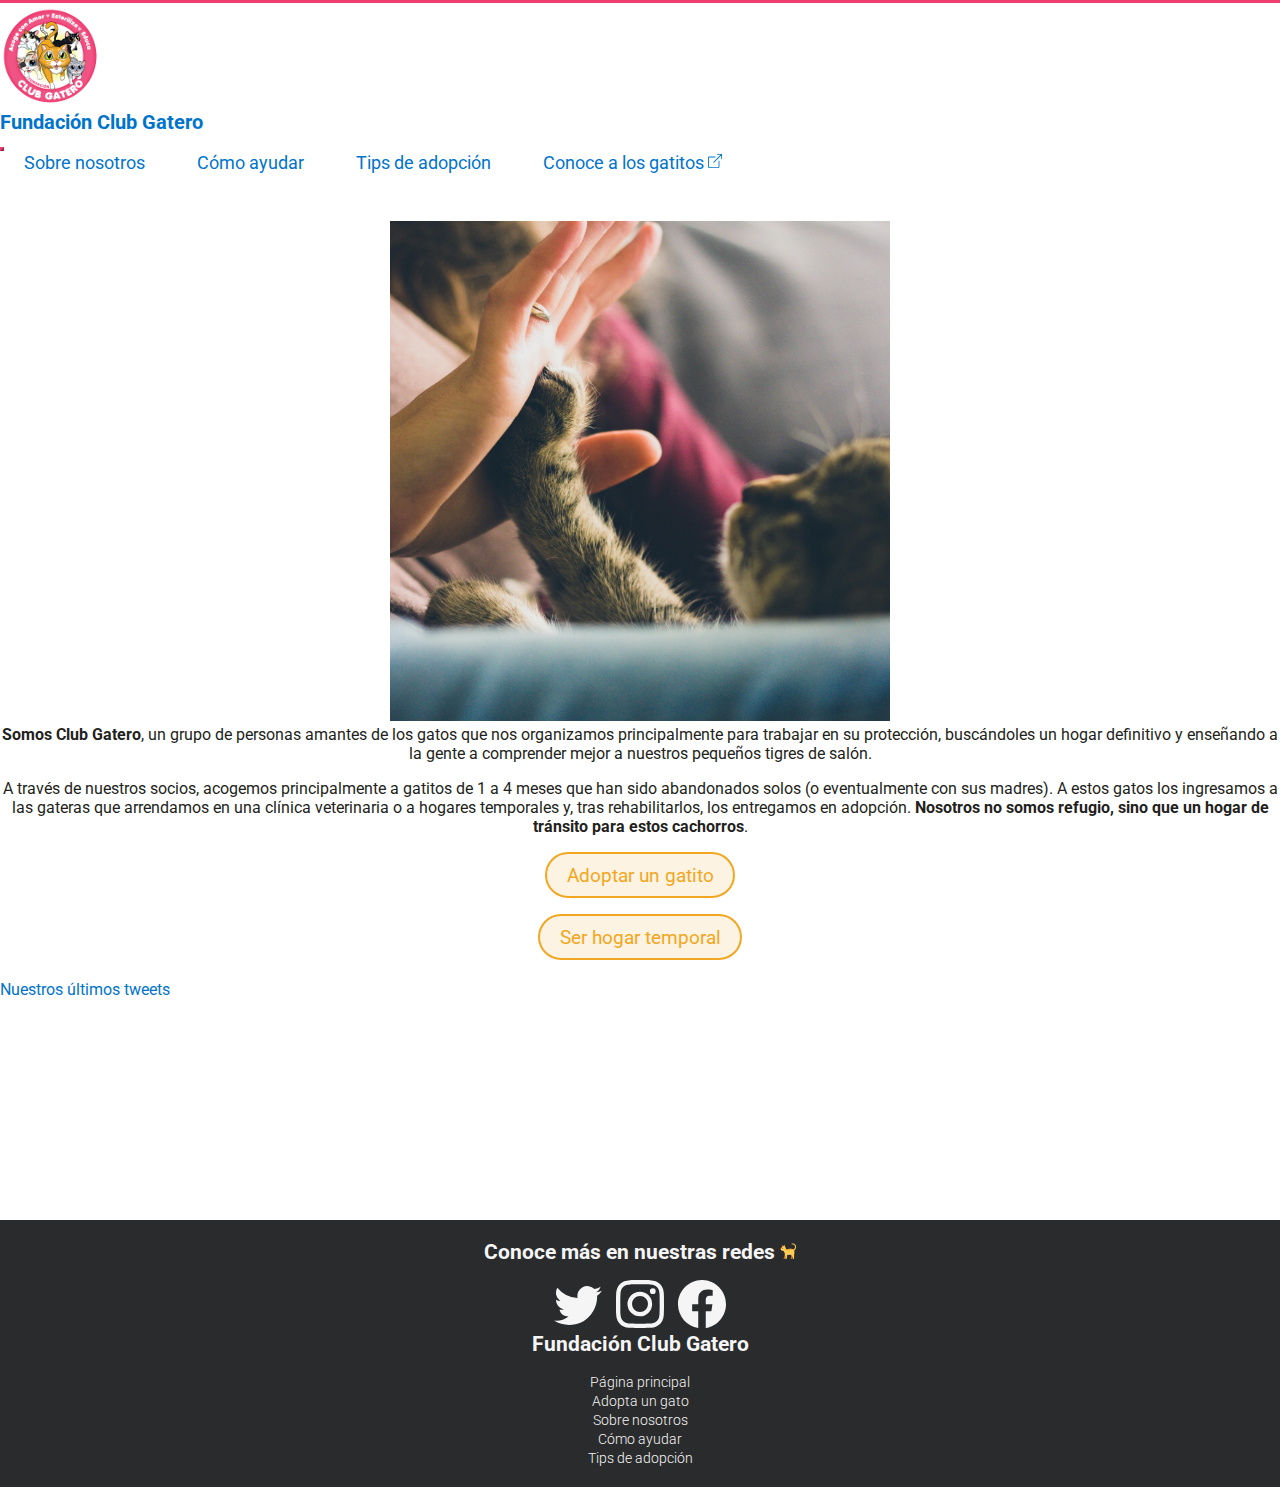
<file: index.html>
<!DOCTYPE html>
<html lang="es">

<head>
    <meta charset="UTF-8">
    <meta http-equiv="X-UA-Compatible" content="IE=edge">
    <meta name="viewport" content="width=device-width, initial-scale=1.0">
    <meta name="description"
        content="¡Adopta un gato en Santiago! Somos un refugio en Ñuñoa y buscamos hogares para decenas de gatitos">
    <link rel="preconnect" href="https://fonts.googleapis.com">
    <link rel="preconnect" href="https://fonts.gstatic.com" crossorigin>
    <link href="https://fonts.googleapis.com/css2?family=Roboto:wght@300;400;700&display=swap" rel="stylesheet">
    <link href="https://cdn.jsdelivr.net/npm/bootstrap@5.2.3/dist/css/bootstrap.min.css" rel="stylesheet"
        integrity="sha384-rbsA2VBKQhggwzxH7pPCaAqO46MgnOM80zW1RWuH61DGLwZJEdK2Kadq2F9CUG65" crossorigin="anonymous">
    <link rel="stylesheet" href="./assets/main.css">
    <link rel="apple-touch-icon" sizes="180x180" href="./assets/favicon/apple-touch-icon.png">
    <link rel="icon" type="image/png" sizes="32x32" href="./assets/favicon/favicon-32x32.png">
    <link rel="icon" type="image/png" sizes="16x16" href="./assets/favicon/favicon-16x16.png">
    <!--Las imágenes de estos favicons fueron generadas y facilitadas por Twitter Twemoji:
    - Autor de las imágenes: Copyright 2020 Twitter, Inc y otros (https://github.com/twitter/twemoji)
    - Origen de las imágenes: https://github.com/twitter/twemoji/blob/master/assets/svg/1f408.svg
    - Licencia: CC-BY 4.0 (https://creativecommons.org/licenses/by/4.0/)-->
    <title>¡Adopta un gato! | Club Gatero</title>
</head>

<body>
    <header class="header">
        <nav class="navbar navbar-expand-lg navbar__custom">
            <div class="container-fluid">
                <div class="logospace">
                    <a class="navbar-brand" href="./index.html">
                        <img class="navbar__menuimage" src="./assets/logo_navbar.png" alt="Logo Club Gatero"
                            aria-current="page">
                        <h1 class="hide-xsm title h5 maintitle">Fundación Club Gatero</h1>
                    </a>
                </div>
                <button class="navbar-toggler brand-border" type="button" data-bs-toggle="collapse"
                    data-bs-target="#navbarNav" aria-controls="navbarNav" aria-expanded="false"
                    aria-label="Toggle navigation">
                    <span class="navbar-toggler-icon"></span>
                </button>
                <div class="collapse navbar-collapse justify-content-lg-end" id="navbarNav">
                    <ul class="navbar-nav">
                        <li class="nav-item">
                            <a href="./pages/about.html" class="nav-link">Sobre nosotros</a>
                        </li>
                        <li class="nav-item">
                            <a href="./pages/comoayudar.html" class="nav-link">Cómo ayudar</a>
                        </li>
                        <li class="nav-item">
                            <a href="./pages/tipsadopcion.html" class="nav-link">Tips de adopción</a>
                        </li>
                        <li class="nav-item">
                            <a href="https://www.facebook.com/ClubGatero/photos?tab=album&album_id=2031984460224814"
                                target="_blank" class="nav-link">Conoce a los gatitos
                                <svg xmlns="http://www.w3.org/2000/svg" width="16" height="16" fill="currentColor"
                                    class="bi bi-box-arrow-up-right bs_icon_sm" viewBox="0 0 16 16">
                                    <path fill-rule="evenodd"
                                        d="M8.636 3.5a.5.5 0 0 0-.5-.5H1.5A1.5 1.5 0 0 0 0 4.5v10A1.5 1.5 0 0 0 1.5 16h10a1.5 1.5 0 0 0 1.5-1.5V7.864a.5.5 0 0 0-1 0V14.5a.5.5 0 0 1-.5.5h-10a.5.5 0 0 1-.5-.5v-10a.5.5 0 0 1 .5-.5h6.636a.5.5 0 0 0 .5-.5z" />
                                    <path fill-rule="evenodd"
                                        d="M16 .5a.5.5 0 0 0-.5-.5h-5a.5.5 0 0 0 0 1h3.793L6.146 9.146a.5.5 0 1 0 .708.708L15 1.707V5.5a.5.5 0 0 0 1 0v-5z" />
                                </svg>
                            </a>
                        </li>
                    </ul>
                </div>
            </div>
        </nav>
    </header>

    <main class="content">
        <section class="content__mosaic container-fluid">
            <div class="row justify-content-md-center mx-0">
                <div class="col col-12 col-lg-5 order-0 order-lg-1">
                    <img src="./assets/index_pic_sq.jpg" alt="Gatito durmiendo" class="content__mosaic__img">
                </div>
                <div class="col col-12 col-lg-7 d-flex justify-content-md-center align-items-center order-1 order-lg-0">
                    <div class="row justify-content-md-center mx-0">
                        <div class="col col-12 d-flex align-items-center justify-content-md-center">
                            <div class="p-3">
                                <p><strong>Somos Club Gatero</strong>, un grupo de personas amantes de los gatos que nos
                                    organizamos principalmente para trabajar en su protección, buscándoles un hogar
                                    definitivo y enseñando a la gente a comprender mejor a nuestros pequeños tigres de
                                    salón.</p>
                                <p>A través de nuestros socios, acogemos principalmente a gatitos de 1 a 4 meses que han
                                    sido abandonados solos (o eventualmente con sus madres). A estos gatos los
                                    ingresamos a las gateras que arrendamos en una clínica veterinaria o a hogares
                                    temporales y, tras rehabilitarlos, los entregamos en adopción. <strong>Nosotros no
                                        somos refugio, sino que un hogar de tránsito para estos cachorros</strong>.
                            </div>
                        </div>
                        <div class="col col-12 col-md-auto">
                            <a href="./pages/adoptar.html#adoptar" class="buttonspace content__button">Adoptar un
                                gatito</a>
                        </div>
                        <div class="col col-12 col-md-auto">
                            <a href="./pages/adoptar.html#temporal" class="buttonspace content__button">Ser hogar
                                temporal</a>
                        </div>
                    </div>
                </div>
            </div>
        </section>
        <section class="container p-5 tw-container">
            <a class="twitter-timeline" data-height="500" data-dnt="true" data-theme="light"
                href="https://twitter.com/clubgaterogrupo?ref_src=twsrc%5Etfw">Nuestros últimos tweets</a>
            <script async src="https://platform.twitter.com/widgets.js" charset="utf-8"></script>
        </section>
    </main>

    <footer class="footercont">
        <div class="container">
            <div class="row d-flex">
                <div class="col col-12 col-md-5 order-0 order-md-1 mb-4 mb-md-0 text-center text-md-end">
                    <h3 class="h6 text-center text-md-end">
                        Conoce más en nuestras redes
                        <img src="./assets/favicon/favicon-16x16.png" alt="Emoji de gatito">
                    </h3>
                    <a href="https://twitter.com/clubgaterogrupo" target="_blank">
                        <svg xmlns="http://www.w3.org/2000/svg" width="16" height="16" fill="currentColor"
                            class="bi bi-twitter footercont__icon footercont__icon--tw" viewBox="0 0 16 16">
                            <title>Twitter</title>
                            <path
                                d="M5.026 15c6.038 0 9.341-5.003 9.341-9.334 0-.14 0-.282-.006-.422A6.685 6.685 0 0 0 16 3.542a6.658 6.658 0 0 1-1.889.518 3.301 3.301 0 0 0 1.447-1.817 6.533 6.533 0 0 1-2.087.793A3.286 3.286 0 0 0 7.875 6.03a9.325 9.325 0 0 1-6.767-3.429 3.289 3.289 0 0 0 1.018 4.382A3.323 3.323 0 0 1 .64 6.575v.045a3.288 3.288 0 0 0 2.632 3.218 3.203 3.203 0 0 1-.865.115 3.23 3.23 0 0 1-.614-.057 3.283 3.283 0 0 0 3.067 2.277A6.588 6.588 0 0 1 .78 13.58a6.32 6.32 0 0 1-.78-.045A9.344 9.344 0 0 0 5.026 15z" />
                        </svg>
                    </a>
                    <a href="https://www.instagram.com/clubgatero/" target="_blank">
                        <svg xmlns="http://www.w3.org/2000/svg" width="16" height="16" fill="currentColor"
                            class="bi bi-instagram footercont__icon footercont__icon--ig" viewBox="0 0 16 16">
                            <title>Instagram</title>
                            <path
                                d="M8 0C5.829 0 5.556.01 4.703.048 3.85.088 3.269.222 2.76.42a3.917 3.917 0 0 0-1.417.923A3.927 3.927 0 0 0 .42 2.76C.222 3.268.087 3.85.048 4.7.01 5.555 0 5.827 0 8.001c0 2.172.01 2.444.048 3.297.04.852.174 1.433.372 1.942.205.526.478.972.923 1.417.444.445.89.719 1.416.923.51.198 1.09.333 1.942.372C5.555 15.99 5.827 16 8 16s2.444-.01 3.298-.048c.851-.04 1.434-.174 1.943-.372a3.916 3.916 0 0 0 1.416-.923c.445-.445.718-.891.923-1.417.197-.509.332-1.09.372-1.942C15.99 10.445 16 10.173 16 8s-.01-2.445-.048-3.299c-.04-.851-.175-1.433-.372-1.941a3.926 3.926 0 0 0-.923-1.417A3.911 3.911 0 0 0 13.24.42c-.51-.198-1.092-.333-1.943-.372C10.443.01 10.172 0 7.998 0h.003zm-.717 1.442h.718c2.136 0 2.389.007 3.232.046.78.035 1.204.166 1.486.275.373.145.64.319.92.599.28.28.453.546.598.92.11.281.24.705.275 1.485.039.843.047 1.096.047 3.231s-.008 2.389-.047 3.232c-.035.78-.166 1.203-.275 1.485a2.47 2.47 0 0 1-.599.919c-.28.28-.546.453-.92.598-.28.11-.704.24-1.485.276-.843.038-1.096.047-3.232.047s-2.39-.009-3.233-.047c-.78-.036-1.203-.166-1.485-.276a2.478 2.478 0 0 1-.92-.598 2.48 2.48 0 0 1-.6-.92c-.109-.281-.24-.705-.275-1.485-.038-.843-.046-1.096-.046-3.233 0-2.136.008-2.388.046-3.231.036-.78.166-1.204.276-1.486.145-.373.319-.64.599-.92.28-.28.546-.453.92-.598.282-.11.705-.24 1.485-.276.738-.034 1.024-.044 2.515-.045v.002zm4.988 1.328a.96.96 0 1 0 0 1.92.96.96 0 0 0 0-1.92zm-4.27 1.122a4.109 4.109 0 1 0 0 8.217 4.109 4.109 0 0 0 0-8.217zm0 1.441a2.667 2.667 0 1 1 0 5.334 2.667 2.667 0 0 1 0-5.334z" />
                        </svg>
                    </a>
                    <a href="https://www.facebook.com/ClubGatero/" target="_blank">
                        <svg xmlns="http://www.w3.org/2000/svg" width="16" height="16" fill="currentColor"
                            class="bi bi-facebook footercont__icon footercont__icon--fb" viewBox="0 0 16 16">
                            <title>Facebook</title>
                            <path
                                d="M16 8.049c0-4.446-3.582-8.05-8-8.05C3.58 0-.002 3.603-.002 8.05c0 4.017 2.926 7.347 6.75 7.951v-5.625h-2.03V8.05H6.75V6.275c0-2.017 1.195-3.131 3.022-3.131.876 0 1.791.157 1.791.157v1.98h-1.009c-.993 0-1.303.621-1.303 1.258v1.51h2.218l-.354 2.326H9.25V16c3.824-.604 6.75-3.934 6.75-7.951z" />
                        </svg>
                    </a>
                </div>
                <div class="col col-12 col-md-7 order-1 order-md-0 text-center text-md-start">
                    <h3 class="h6 text-center text-md-start">Fundación Club Gatero</h3>
                    <nav class="footernav">
                        <li><a href="./index.html" class="footernav__link">Página principal</a></li>
                        <li><a href="./pages/adoptar.html" class="footernav__link">Adopta un gato</a></li>
                        <li><a href="./pages/about.html" class="footernav__link">Sobre nosotros</a></li>
                        <li><a href="./pages/comoayudar.html" class="footernav__link">Cómo ayudar</a></li>
                        <li><a href="./pages/tipsadopcion.html" class="footernav__link">Tips de adopción</a></li>
                    </nav>

                </div>
            </div>
        </div>
    </footer>
    <script src="https://cdn.jsdelivr.net/npm/bootstrap@5.2.3/dist/js/bootstrap.bundle.min.js"
        integrity="sha384-kenU1KFdBIe4zVF0s0G1M5b4hcpxyD9F7jL+jjXkk+Q2h455rYXK/7HAuoJl+0I4"
        crossorigin="anonymous"></script>
</body>

</html>
</file>
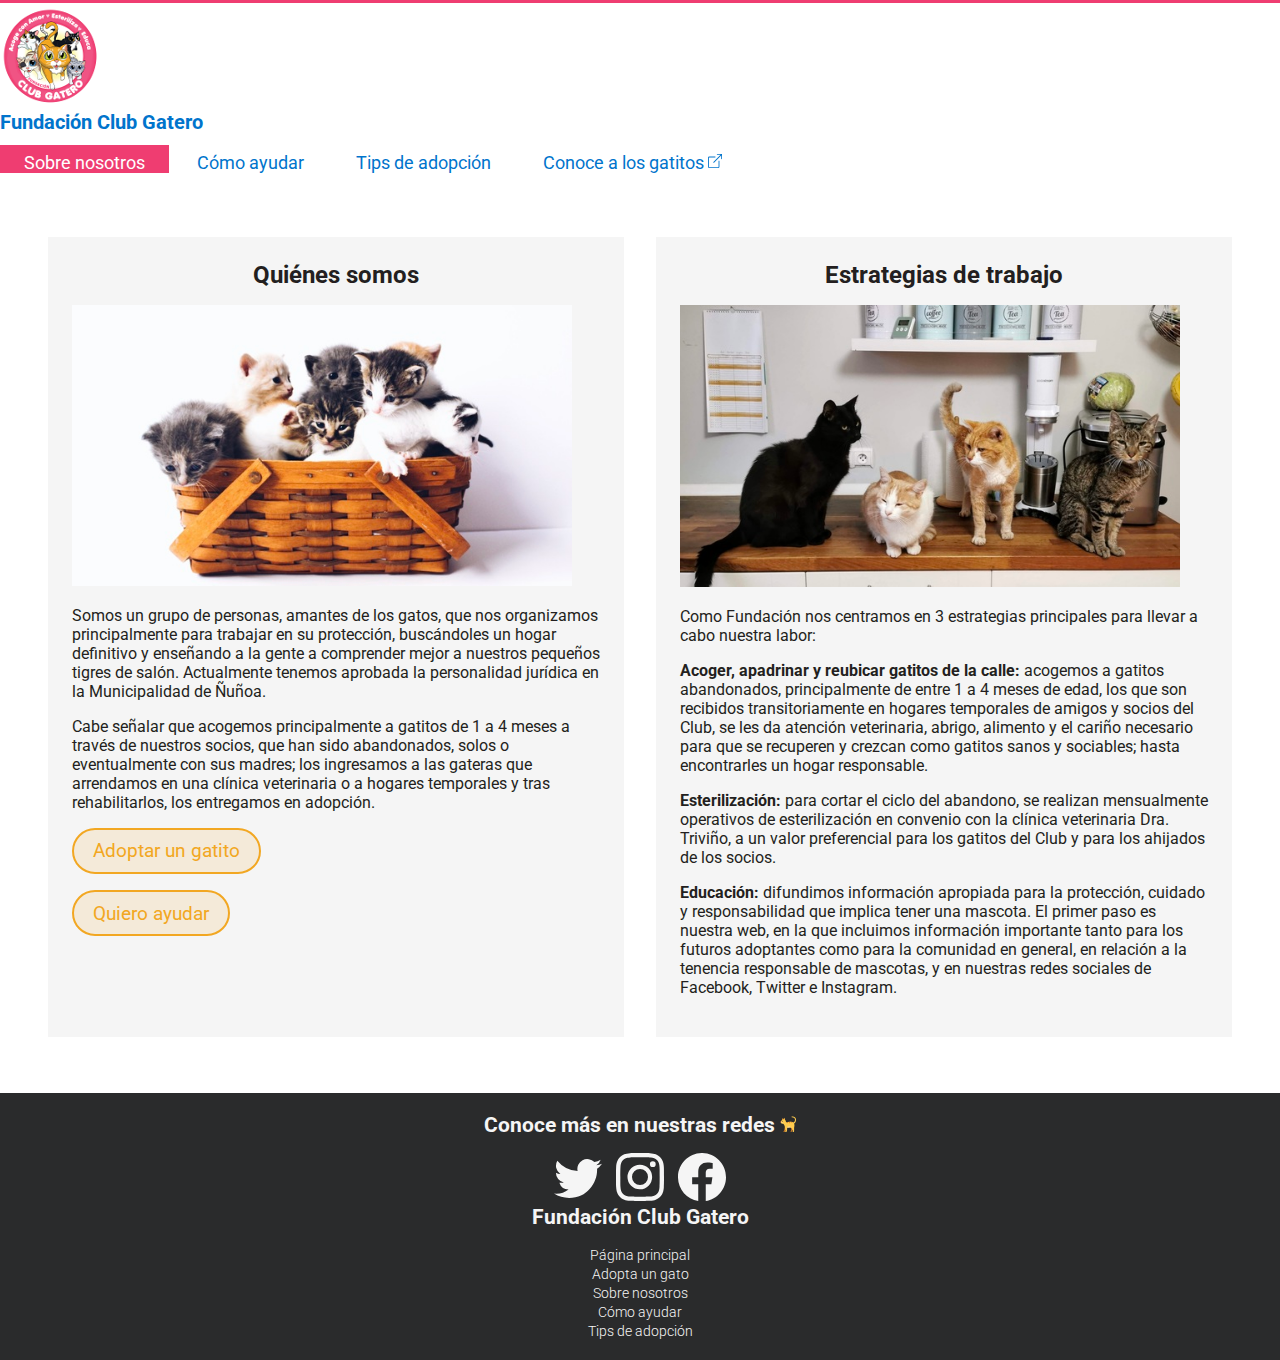
<file: pages/about.html>
<!DOCTYPE html>
<html lang="es">

<head>
    <meta charset="UTF-8">
    <meta http-equiv="X-UA-Compatible" content="IE=edge">
    <meta name="viewport" content="width=device-width, initial-scale=1.0">
    <meta name="description"
        content="Somos un refugio en Ñuñoa y buscamos hogares para decenas de gatitos. Adopta un gato en Santiago.">
    <link rel="preconnect" href="https://fonts.googleapis.com">
    <link rel="preconnect" href="https://fonts.gstatic.com" crossorigin>
    <link href="https://fonts.googleapis.com/css2?family=Roboto:wght@300;400;700&display=swap" rel="stylesheet">
    <link href="https://cdn.jsdelivr.net/npm/bootstrap@5.2.3/dist/css/bootstrap.min.css" rel="stylesheet"
        integrity="sha384-rbsA2VBKQhggwzxH7pPCaAqO46MgnOM80zW1RWuH61DGLwZJEdK2Kadq2F9CUG65" crossorigin="anonymous">
    <link rel="stylesheet" href="../assets/main.css">
    <link rel="apple-touch-icon" sizes="180x180" href="../assets/favicon/apple-touch-icon.png">
    <link rel="icon" type="image/png" sizes="32x32" href="../assets/favicon/favicon-32x32.png">
    <link rel="icon" type="image/png" sizes="16x16" href="../assets/favicon/favicon-16x16.png">
    <!--Las imágenes de estos favicons fueron generadas y facilitadas por Twitter Twemoji:
    - Autor de las imágenes: Copyright 2020 Twitter, Inc y otros (https://github.com/twitter/twemoji)
    - Origen de las imágenes: https://github.com/twitter/twemoji/blob/master/assets/svg/1f408.svg
    - Licencia: CC-BY 4.0 (https://creativecommons.org/licenses/by/4.0/)-->
    <title>Sobre la Fundación | Club Gatero</title>
</head>

<body>
    <header class="header">
        <nav class="navbar navbar-expand-lg navbar__custom">
            <div class="container-fluid">
                <div class="logospace">
                    <a class="navbar-brand" href="../index.html">
                        <img class="navbar__menuimage" src="../assets/logo_navbar.png" alt="Logo Club Gatero"
                            aria-current="page">
                        <h1 class="hide-xsm title h5 maintitle">Fundación Club Gatero</h1>
                    </a>
                </div>
                <button class="navbar-toggler brand-border" type="button" data-bs-toggle="collapse"
                    data-bs-target="#navbarNav" aria-controls="navbarNav" aria-expanded="false"
                    aria-label="Toggle navigation">
                    <span class="navbar-toggler-icon"></span>
                </button>
                <div class="collapse navbar-collapse justify-content-lg-end" id="navbarNav">
                    <ul class="navbar-nav">
                        <li class="nav-item">
                            <a href="../pages/about.html" class="nav-link navbar__selected">Sobre nosotros</a>
                        </li>
                        <li class="nav-item">
                            <a href="../pages/comoayudar.html" class="nav-link">Cómo ayudar</a>
                        </li>
                        <li class="nav-item">
                            <a href="../pages/tipsadopcion.html" class="nav-link">Tips de adopción</a>
                        </li>
                        <li class="nav-item">
                            <a href="https://www.facebook.com/ClubGatero/photos?tab=album&album_id=2031984460224814"
                                target="_blank" class="nav-link">Conoce a los gatitos
                                <svg xmlns="http://www.w3.org/2000/svg" width="16" height="16" fill="currentColor"
                                    class="bi bi-box-arrow-up-right bs_icon_sm" viewBox="0 0 16 16">
                                    <path fill-rule="evenodd"
                                        d="M8.636 3.5a.5.5 0 0 0-.5-.5H1.5A1.5 1.5 0 0 0 0 4.5v10A1.5 1.5 0 0 0 1.5 16h10a1.5 1.5 0 0 0 1.5-1.5V7.864a.5.5 0 0 0-1 0V14.5a.5.5 0 0 1-.5.5h-10a.5.5 0 0 1-.5-.5v-10a.5.5 0 0 1 .5-.5h6.636a.5.5 0 0 0 .5-.5z" />
                                    <path fill-rule="evenodd"
                                        d="M16 .5a.5.5 0 0 0-.5-.5h-5a.5.5 0 0 0 0 1h3.793L6.146 9.146a.5.5 0 1 0 .708.708L15 1.707V5.5a.5.5 0 0 0 1 0v-5z" />
                                </svg>
                            </a>
                        </li>
                    </ul>
                </div>
            </div>
        </nav>
    </header>

    <main class="content">
        <section class="content__main">
            <div class="medium_infobox d-flex flex-column align-items-center">
                <h2>Quiénes somos</h2>
                <img src="../assets/infobox_1.jpg" alt="Gatitos en una cesta" class="infobox__img">
                <p>Somos un grupo de personas, amantes de los gatos, que nos organizamos principalmente para trabajar en
                    su
                    protección, buscándoles un hogar definitivo y enseñando a la gente a comprender mejor a nuestros
                    pequeños tigres de salón. Actualmente tenemos aprobada la personalidad jurídica en la Municipalidad
                    de
                    Ñuñoa.</p>
                <p>Cabe señalar que acogemos principalmente a gatitos de 1 a 4 meses a través de nuestros socios, que
                    han sido abandonados, solos o eventualmente con sus
                    madres;
                    los ingresamos a las gateras que arrendamos en una clínica veterinaria o a hogares temporales y tras
                    rehabilitarlos, los entregamos en adopción.</p>
                <div class="container">
                    <div class="row d-flex justify-content-center">
                        <div class="col-12 text-center">
                            <a href="../pages/adoptar.html" class="buttonspace content__button">Adoptar un
                                gatito</a>
                        </div>
                        <div class="col-12 text-center">
                            <a href="../pages/comoayudar.html" class="buttonspace content__button">Quiero
                                ayudar</a>
                        </div>
                    </div>
                </div>
            </div>
            <div class="medium_infobox d-flex flex-column align-items-center">
                <h2>Estrategias de trabajo</h2>
                <img src="../assets/infobox_2.jpg" alt="Gatitos en una cesta" class="infobox__img">
                <p class="w-100">
                    Como Fundación nos centramos en 3 estrategias principales para llevar a cabo nuestra labor:
                <ul>
                    <li><strong>Acoger, apadrinar y reubicar gatitos de la calle:</strong> acogemos a gatitos
                        abandonados, principalmente
                        de
                        entre 1
                        a 4 meses de edad, los que son recibidos transitoriamente en hogares temporales de amigos y
                        socios
                        del Club, se les da atención veterinaria, abrigo, alimento y el cariño necesario para que se
                        recuperen y crezcan como gatitos sanos y sociables; hasta encontrarles un hogar responsable.
                    </li>
                    <li><strong>Esterilización:</strong> para cortar el ciclo del abandono, se realizan mensualmente
                        operativos de
                        esterilización en convenio con la clínica veterinaria Dra. Triviño, a un valor preferencial para
                        los gatitos del Club y para los ahijados de los socios.</li>
                    <li><strong>Educación:</strong> difundimos información apropiada para la protección, cuidado y
                        responsabilidad que
                        implica tener una mascota. El primer paso es nuestra web, en la que incluimos información
                        importante tanto para los futuros adoptantes como para la comunidad en general, en relación a la
                        tenencia
                        responsable de mascotas, y en nuestras redes sociales de Facebook, Twitter e Instagram.</li>
                </ul>
                </p>
            </div>
        </section>
    </main>

    <footer class="footercont">
        <div class="container">
            <div class="row d-flex">
                <div class="col col-12 col-md-5 order-0 order-md-1 mb-4 mb-md-0 text-center text-md-end">
                    <h3 class="h6 text-center text-md-end">
                        Conoce más en nuestras redes
                        <img src="../assets/favicon/favicon-16x16.png" alt="Emoji de gatito">
                    </h3>
                    <a href="https://twitter.com/clubgaterogrupo" target="_blank">
                        <svg xmlns="http://www.w3.org/2000/svg" width="16" height="16" fill="currentColor"
                            class="bi bi-twitter footercont__icon footercont__icon--tw" viewBox="0 0 16 16">
                            <title>Twitter</title>
                            <path
                                d="M5.026 15c6.038 0 9.341-5.003 9.341-9.334 0-.14 0-.282-.006-.422A6.685 6.685 0 0 0 16 3.542a6.658 6.658 0 0 1-1.889.518 3.301 3.301 0 0 0 1.447-1.817 6.533 6.533 0 0 1-2.087.793A3.286 3.286 0 0 0 7.875 6.03a9.325 9.325 0 0 1-6.767-3.429 3.289 3.289 0 0 0 1.018 4.382A3.323 3.323 0 0 1 .64 6.575v.045a3.288 3.288 0 0 0 2.632 3.218 3.203 3.203 0 0 1-.865.115 3.23 3.23 0 0 1-.614-.057 3.283 3.283 0 0 0 3.067 2.277A6.588 6.588 0 0 1 .78 13.58a6.32 6.32 0 0 1-.78-.045A9.344 9.344 0 0 0 5.026 15z" />
                        </svg>
                    </a>
                    <a href="https://www.instagram.com/clubgatero/" target="_blank">
                        <svg xmlns="http://www.w3.org/2000/svg" width="16" height="16" fill="currentColor"
                            class="bi bi-instagram footercont__icon footercont__icon--ig" viewBox="0 0 16 16">
                            <title>Instagram</title>
                            <path
                                d="M8 0C5.829 0 5.556.01 4.703.048 3.85.088 3.269.222 2.76.42a3.917 3.917 0 0 0-1.417.923A3.927 3.927 0 0 0 .42 2.76C.222 3.268.087 3.85.048 4.7.01 5.555 0 5.827 0 8.001c0 2.172.01 2.444.048 3.297.04.852.174 1.433.372 1.942.205.526.478.972.923 1.417.444.445.89.719 1.416.923.51.198 1.09.333 1.942.372C5.555 15.99 5.827 16 8 16s2.444-.01 3.298-.048c.851-.04 1.434-.174 1.943-.372a3.916 3.916 0 0 0 1.416-.923c.445-.445.718-.891.923-1.417.197-.509.332-1.09.372-1.942C15.99 10.445 16 10.173 16 8s-.01-2.445-.048-3.299c-.04-.851-.175-1.433-.372-1.941a3.926 3.926 0 0 0-.923-1.417A3.911 3.911 0 0 0 13.24.42c-.51-.198-1.092-.333-1.943-.372C10.443.01 10.172 0 7.998 0h.003zm-.717 1.442h.718c2.136 0 2.389.007 3.232.046.78.035 1.204.166 1.486.275.373.145.64.319.92.599.28.28.453.546.598.92.11.281.24.705.275 1.485.039.843.047 1.096.047 3.231s-.008 2.389-.047 3.232c-.035.78-.166 1.203-.275 1.485a2.47 2.47 0 0 1-.599.919c-.28.28-.546.453-.92.598-.28.11-.704.24-1.485.276-.843.038-1.096.047-3.232.047s-2.39-.009-3.233-.047c-.78-.036-1.203-.166-1.485-.276a2.478 2.478 0 0 1-.92-.598 2.48 2.48 0 0 1-.6-.92c-.109-.281-.24-.705-.275-1.485-.038-.843-.046-1.096-.046-3.233 0-2.136.008-2.388.046-3.231.036-.78.166-1.204.276-1.486.145-.373.319-.64.599-.92.28-.28.546-.453.92-.598.282-.11.705-.24 1.485-.276.738-.034 1.024-.044 2.515-.045v.002zm4.988 1.328a.96.96 0 1 0 0 1.92.96.96 0 0 0 0-1.92zm-4.27 1.122a4.109 4.109 0 1 0 0 8.217 4.109 4.109 0 0 0 0-8.217zm0 1.441a2.667 2.667 0 1 1 0 5.334 2.667 2.667 0 0 1 0-5.334z" />
                        </svg>
                    </a>
                    <a href="https://www.facebook.com/ClubGatero/" target="_blank">
                        <svg xmlns="http://www.w3.org/2000/svg" width="16" height="16" fill="currentColor"
                            class="bi bi-facebook footercont__icon footercont__icon--fb" viewBox="0 0 16 16">
                            <title>Facebook</title>
                            <path
                                d="M16 8.049c0-4.446-3.582-8.05-8-8.05C3.58 0-.002 3.603-.002 8.05c0 4.017 2.926 7.347 6.75 7.951v-5.625h-2.03V8.05H6.75V6.275c0-2.017 1.195-3.131 3.022-3.131.876 0 1.791.157 1.791.157v1.98h-1.009c-.993 0-1.303.621-1.303 1.258v1.51h2.218l-.354 2.326H9.25V16c3.824-.604 6.75-3.934 6.75-7.951z" />
                        </svg>
                    </a>
                </div>
                <div class="col col-12 col-md-7 order-1 order-md-0 text-center text-md-start">
                    <h3 class="h6 text-center text-md-start">Fundación Club Gatero</h3>
                    <nav class="footernav">
                        <li><a href="../index.html" class="footernav__link">Página principal</a></li>
                        <li><a href="../pages/adoptar.html" class="footernav__link">Adopta un gato</a></li>
                        <li><a href="../pages/about.html" class="footernav__link">Sobre nosotros</a></li>
                        <li><a href="../pages/comoayudar.html" class="footernav__link">Cómo ayudar</a></li>
                        <li><a href="../pages/tipsadopcion.html" class="footernav__link">Tips de adopción</a></li>
                    </nav>

                </div>
            </div>
        </div>
    </footer>
    <script src="https://cdn.jsdelivr.net/npm/bootstrap@5.2.3/dist/js/bootstrap.bundle.min.js"
        integrity="sha384-kenU1KFdBIe4zVF0s0G1M5b4hcpxyD9F7jL+jjXkk+Q2h455rYXK/7HAuoJl+0I4"
        crossorigin="anonymous"></script>
</body>

</html>
</file>
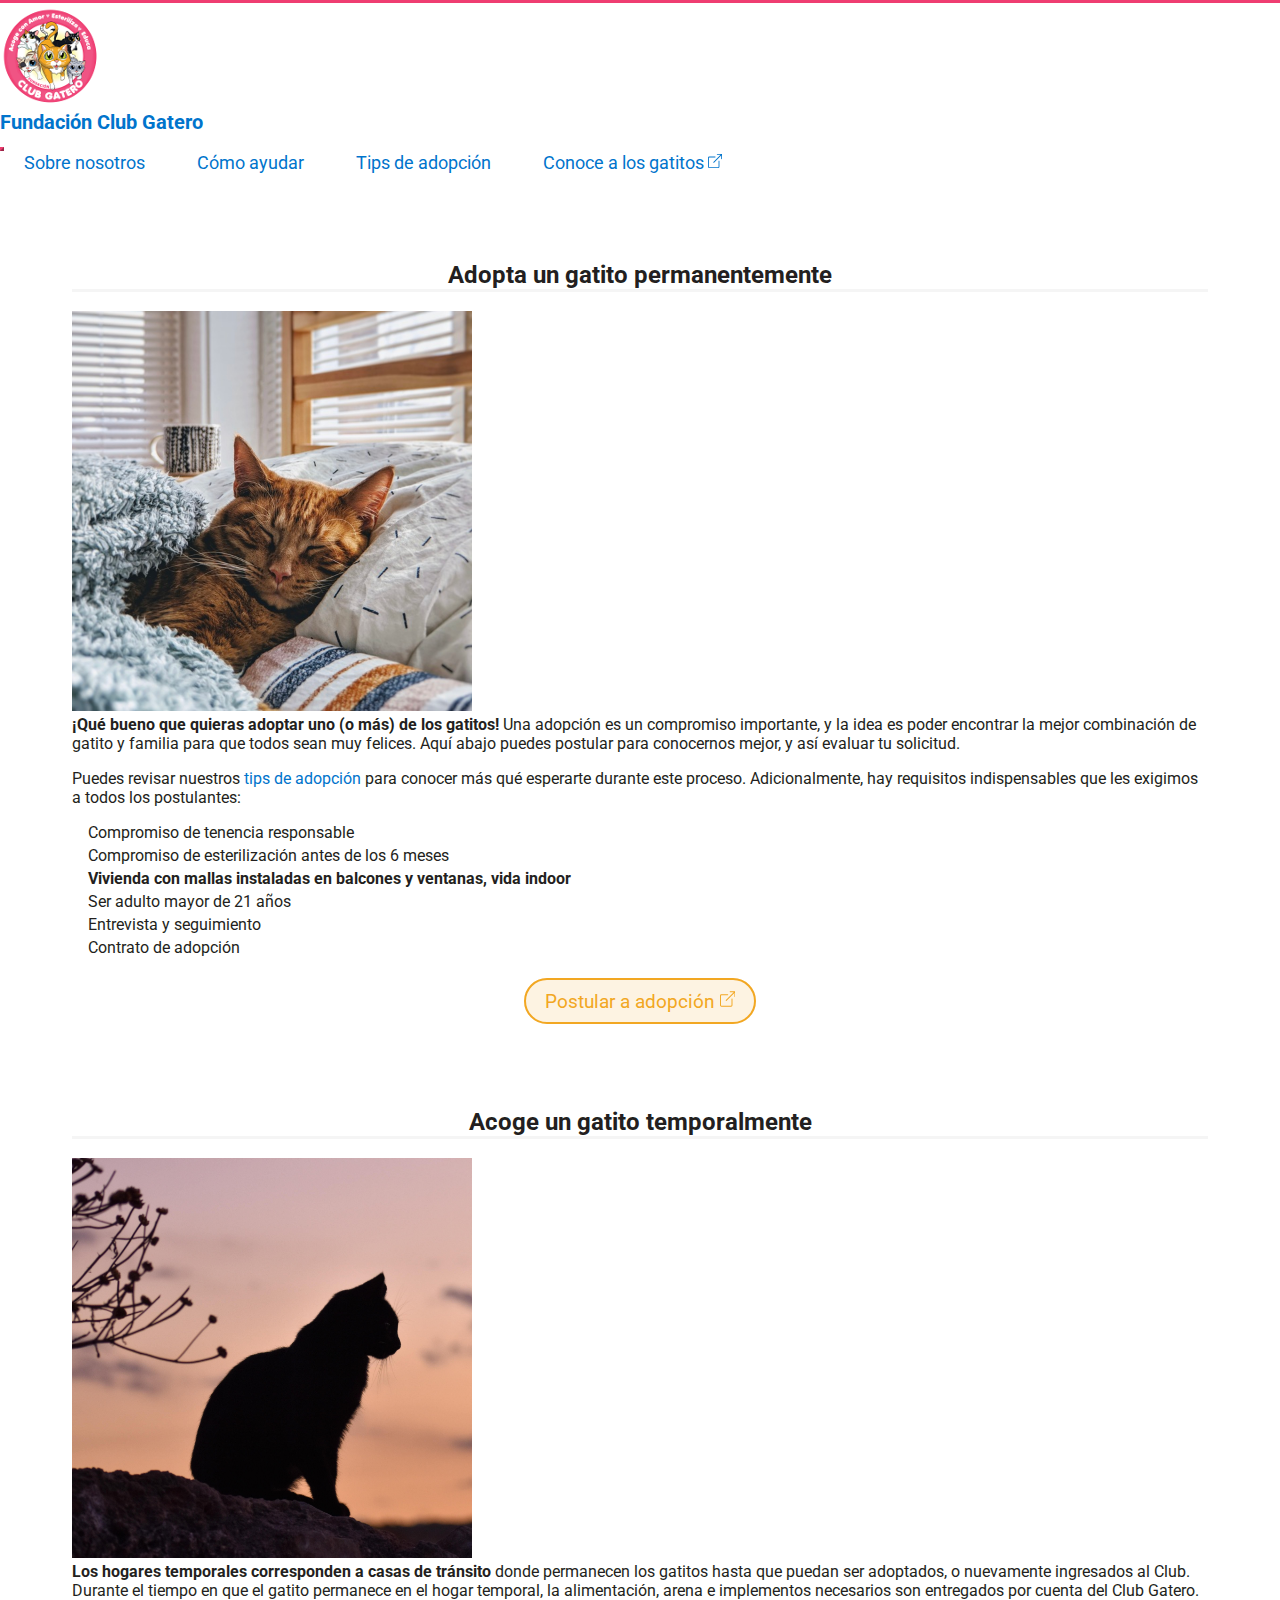
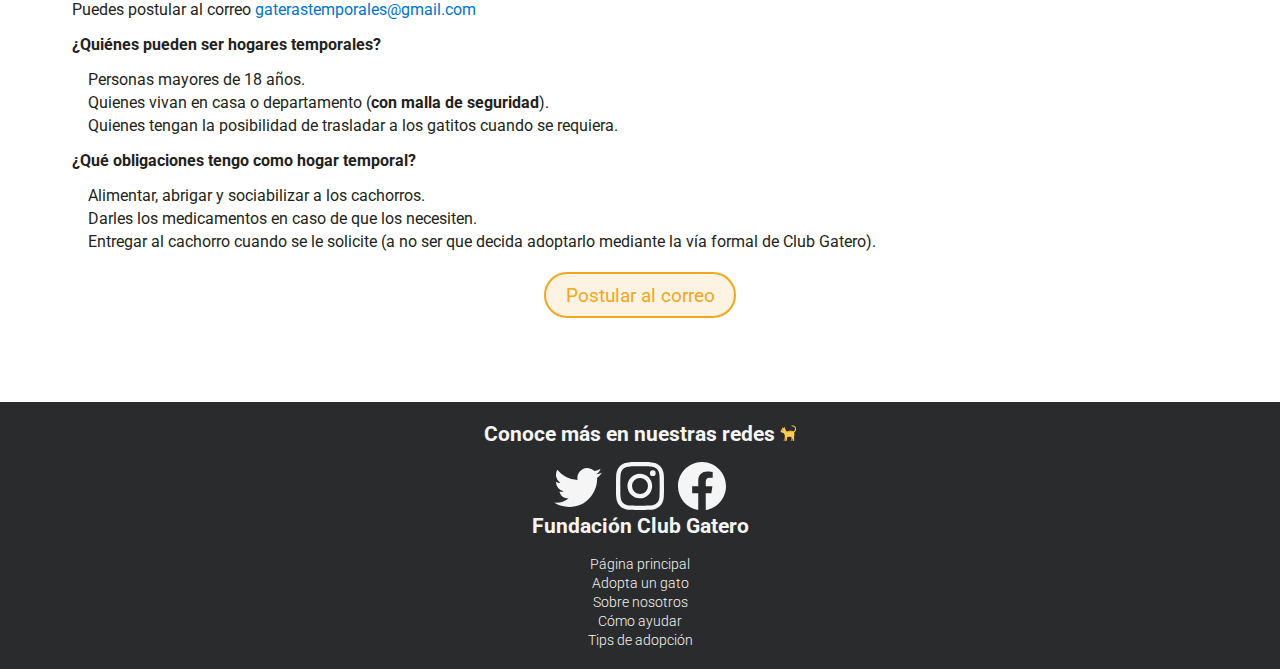
<file: pages/adoptar.html>
<!DOCTYPE html>
<html lang="es">

<head>
    <meta charset="UTF-8">
    <meta http-equiv="X-UA-Compatible" content="IE=edge">
    <meta name="viewport" content="width=device-width, initial-scale=1.0">
    <meta name="description"
        content="¿Cómo adoptar un gato en Santiago? Somos un refugio en Ñuñoa y buscamos hogares para decenas de gatitos. Conoce los requisitos.">
    <link rel=" preconnect" href="https://fonts.googleapis.com">
    <link rel="preconnect" href="https://fonts.gstatic.com" crossorigin>
    <link href="https://fonts.googleapis.com/css2?family=Roboto:wght@300;400;700&display=swap" rel="stylesheet">
    <link href="https://cdn.jsdelivr.net/npm/bootstrap@5.2.3/dist/css/bootstrap.min.css" rel="stylesheet"
        integrity="sha384-rbsA2VBKQhggwzxH7pPCaAqO46MgnOM80zW1RWuH61DGLwZJEdK2Kadq2F9CUG65" crossorigin="anonymous">
    <link rel="stylesheet" href="../assets/main.css">
    <link rel="apple-touch-icon" sizes="180x180" href="../assets/favicon/apple-touch-icon.png">
    <link rel="icon" type="image/png" sizes="32x32" href="../assets/favicon/favicon-32x32.png">
    <link rel="icon" type="image/png" sizes="16x16" href="../assets/favicon/favicon-16x16.png">
    <!--Las imágenes de estos favicons fueron generadas y facilitadas por Twitter Twemoji:
    - Autor de las imágenes: Copyright 2020 Twitter, Inc y otros (https://github.com/twitter/twemoji)
    - Origen de las imágenes: https://github.com/twitter/twemoji/blob/master/assets/svg/1f408.svg
    - Licencia: CC-BY 4.0 (https://creativecommons.org/licenses/by/4.0/)-->
    <title>¿Cómo adoptar un gato? | Club Gatero</title>
</head>

<body>
    <header class="header">
        <nav class="navbar navbar-expand-lg navbar__custom">
            <div class="container-fluid">
                <div class="logospace">
                    <a class="navbar-brand" href="../index.html">
                        <img class="navbar__menuimage" src="../assets/logo_navbar.png" alt="Logo Club Gatero"
                            aria-current="page">
                        <h1 class="hide-xsm title h5 maintitle">Fundación Club Gatero</h1>
                    </a>
                </div>
                <button class="navbar-toggler brand-border" type="button" data-bs-toggle="collapse"
                    data-bs-target="#navbarNav" aria-controls="navbarNav" aria-expanded="false"
                    aria-label="Toggle navigation">
                    <span class="navbar-toggler-icon"></span>
                </button>
                <div class="collapse navbar-collapse justify-content-lg-end" id="navbarNav">
                    <ul class="navbar-nav">
                        <li class="nav-item">
                            <a href="../pages/about.html" class="nav-link">Sobre nosotros</a>
                        </li>
                        <li class="nav-item">
                            <a href="../pages/comoayudar.html" class="nav-link">Cómo ayudar</a>
                        </li>
                        <li class="nav-item">
                            <a href="../pages/tipsadopcion.html" class="nav-link">Tips de adopción</a>
                        </li>
                        <li class="nav-item">
                            <a href="https://www.facebook.com/ClubGatero/photos?tab=album&album_id=2031984460224814"
                                target="_blank" class="nav-link">Conoce a los gatitos
                                <svg xmlns="http://www.w3.org/2000/svg" width="16" height="16" fill="currentColor"
                                    class="bi bi-box-arrow-up-right bs_icon_sm" viewBox="0 0 16 16">
                                    <path fill-rule="evenodd"
                                        d="M8.636 3.5a.5.5 0 0 0-.5-.5H1.5A1.5 1.5 0 0 0 0 4.5v10A1.5 1.5 0 0 0 1.5 16h10a1.5 1.5 0 0 0 1.5-1.5V7.864a.5.5 0 0 0-1 0V14.5a.5.5 0 0 1-.5.5h-10a.5.5 0 0 1-.5-.5v-10a.5.5 0 0 1 .5-.5h6.636a.5.5 0 0 0 .5-.5z" />
                                    <path fill-rule="evenodd"
                                        d="M16 .5a.5.5 0 0 0-.5-.5h-5a.5.5 0 0 0 0 1h3.793L6.146 9.146a.5.5 0 1 0 .708.708L15 1.707V5.5a.5.5 0 0 0 1 0v-5z" />
                                </svg>
                            </a>
                        </li>
                    </ul>
                </div>
            </div>
        </nav>
    </header>

    <main class="content">
        <section class="content__main container">
            <div class="big_infobox row" id="adoptar">
                <div class="col-12">
                    <h2>Adopta un gatito permanentemente</h2>
                </div>
                <div
                    class="col-12 col-lg-5 order-0 order-lg-1 d-flex flex-column align-items-center justify-content-center">
                    <img src="../assets/adopta_sq.jpg" alt="Gatito durmiendo" class="big_infobox__img mb-4 mb-lg-0">
                </div>
                <div class="col-12 col-lg-7 order-1 order-lg-0">
                    <p><strong>¡Qué bueno que quieras adoptar uno (o más) de los gatitos!</strong>
                        Una adopción es un compromiso importante, y la idea es poder encontrar la mejor combinación de
                        gatito y familia para que todos sean muy felices.
                        Aquí abajo puedes postular para conocernos mejor, y así evaluar tu solicitud.</p>
                    <p>Puedes revisar nuestros <a href="../pages/tipsadopcion.html">tips de adopción</a> para conocer
                        más
                        qué esperarte durante este proceso. Adicionalmente, hay requisitos indispensables que les
                        exigimos a
                        todos los postulantes:
                    <ul class="big_infobox__list d-flex flex-column">
                        <li>Compromiso de tenencia responsable</li>
                        <li>Compromiso de esterilización antes de los 6 meses</li>
                        <li><strong>Vivienda con mallas instaladas en balcones y ventanas, vida indoor</strong></li>
                        <li>Ser adulto mayor de 21 años</li>
                        <li>Entrevista y seguimiento</li>
                        <li>Contrato de adopción</li>
                    </ul>
                    </p>
                </div>
                <div class="col-12 order-2">
                    <p class="buttonspace"><a
                            href="https://docs.google.com/forms/d/e/1FAIpQLSdsTlBYouf5mgtg8PmholpjbQv_qxs9h6-eszsVuX3IhewEtw/viewform"
                            class="content__button" target="_blank">Postular a adopción
                            <svg xmlns="http://www.w3.org/2000/svg" width="16" height="16" fill="currentColor"
                                class="bi bi-box-arrow-up-right bs_icon_sm" viewBox="0 0 16 16">
                                <path fill-rule="evenodd"
                                    d="M8.636 3.5a.5.5 0 0 0-.5-.5H1.5A1.5 1.5 0 0 0 0 4.5v10A1.5 1.5 0 0 0 1.5 16h10a1.5 1.5 0 0 0 1.5-1.5V7.864a.5.5 0 0 0-1 0V14.5a.5.5 0 0 1-.5.5h-10a.5.5 0 0 1-.5-.5v-10a.5.5 0 0 1 .5-.5h6.636a.5.5 0 0 0 .5-.5z" />
                                <path fill-rule="evenodd"
                                    d="M16 .5a.5.5 0 0 0-.5-.5h-5a.5.5 0 0 0 0 1h3.793L6.146 9.146a.5.5 0 1 0 .708.708L15 1.707V5.5a.5.5 0 0 0 1 0v-5z" />
                            </svg>
                        </a></p>
                </div>
            </div>
            <div class="big_infobox row" id="temporal">
                <div class="col-12">
                    <h2>Acoge un gatito temporalmente</h2>
                </div>
                <div class="col-12 col-lg-5 order-0 d-flex flex-column align-items-center justify-content-center">
                    <img src="../assets/temporal_sq.jpg" alt="Gatito durmiendo" class="big_infobox__img mb-4 mb-lg-0">
                </div>
                <div class="col-12 col-lg-7 order-1">
                    <p><strong>Los hogares temporales corresponden a casas de tránsito</strong> donde permanecen los
                        gatitos hasta que
                        puedan ser adoptados, o nuevamente ingresados al Club.
                        Durante el tiempo en que el gatito permanece en el hogar temporal, la alimentación, arena e
                        implementos necesarios son entregados por cuenta del Club Gatero. Puedes postular al correo <a
                            href="mailto:gaterastemporales@gmail.com?subject=Postulación a hogar temporal"
                            target="_blank">gaterastemporales@gmail.com</a></p>
                    <p>
                        <strong>¿Quiénes pueden ser hogares temporales?</strong>
                    <ul class="big_infobox__list d-flex flex-column">
                        <li>Personas mayores de 18 años.</li>
                        <li>Quienes vivan en casa o departamento (<strong>con malla de seguridad</strong>).</li>
                        <li>Quienes tengan la posibilidad de trasladar a los gatitos cuando se requiera.</li>
                    </ul>
                    </p>
                    <p>
                        <strong>¿Qué obligaciones tengo como hogar temporal?</strong>
                    <ul class="big_infobox__list d-flex flex-column">
                        <li>Alimentar, abrigar y sociabilizar a los cachorros.</li>
                        <li>Darles los medicamentos en caso de que los necesiten.</li>
                        <li>Entregar al cachorro cuando se le solicite (a no ser que decida adoptarlo mediante la
                            vía formal de Club Gatero).</li>
                    </ul>
                    </p>
                </div>
                <div class="col-12 order-2">
                    <p class="buttonspace"><a
                            href="mailto:gaterastemporales@gmail.com?subject=Postulación a hogar temporal"
                            class="content__button" target="_blank">Postular al correo
                        </a>
                    </p>
                </div>
            </div>
        </section>
    </main>

    <footer class="footercont">
        <div class="container">
            <div class="row d-flex">
                <div class="col col-12 col-md-5 order-0 order-md-1 mb-4 mb-md-0 text-center text-md-end">
                    <h3 class="h6 text-center text-md-end">
                        Conoce más en nuestras redes
                        <img src="../assets/favicon/favicon-16x16.png" alt="Emoji de gatito">
                    </h3>
                    <a href="https://twitter.com/clubgaterogrupo" target="_blank">
                        <svg xmlns="http://www.w3.org/2000/svg" width="16" height="16" fill="currentColor"
                            class="bi bi-twitter footercont__icon footercont__icon--tw" viewBox="0 0 16 16">
                            <title>Twitter</title>
                            <path
                                d="M5.026 15c6.038 0 9.341-5.003 9.341-9.334 0-.14 0-.282-.006-.422A6.685 6.685 0 0 0 16 3.542a6.658 6.658 0 0 1-1.889.518 3.301 3.301 0 0 0 1.447-1.817 6.533 6.533 0 0 1-2.087.793A3.286 3.286 0 0 0 7.875 6.03a9.325 9.325 0 0 1-6.767-3.429 3.289 3.289 0 0 0 1.018 4.382A3.323 3.323 0 0 1 .64 6.575v.045a3.288 3.288 0 0 0 2.632 3.218 3.203 3.203 0 0 1-.865.115 3.23 3.23 0 0 1-.614-.057 3.283 3.283 0 0 0 3.067 2.277A6.588 6.588 0 0 1 .78 13.58a6.32 6.32 0 0 1-.78-.045A9.344 9.344 0 0 0 5.026 15z" />
                        </svg>
                    </a>
                    <a href="https://www.instagram.com/clubgatero/" target="_blank">
                        <svg xmlns="http://www.w3.org/2000/svg" width="16" height="16" fill="currentColor"
                            class="bi bi-instagram footercont__icon footercont__icon--ig" viewBox="0 0 16 16">
                            <title>Instagram</title>
                            <path
                                d="M8 0C5.829 0 5.556.01 4.703.048 3.85.088 3.269.222 2.76.42a3.917 3.917 0 0 0-1.417.923A3.927 3.927 0 0 0 .42 2.76C.222 3.268.087 3.85.048 4.7.01 5.555 0 5.827 0 8.001c0 2.172.01 2.444.048 3.297.04.852.174 1.433.372 1.942.205.526.478.972.923 1.417.444.445.89.719 1.416.923.51.198 1.09.333 1.942.372C5.555 15.99 5.827 16 8 16s2.444-.01 3.298-.048c.851-.04 1.434-.174 1.943-.372a3.916 3.916 0 0 0 1.416-.923c.445-.445.718-.891.923-1.417.197-.509.332-1.09.372-1.942C15.99 10.445 16 10.173 16 8s-.01-2.445-.048-3.299c-.04-.851-.175-1.433-.372-1.941a3.926 3.926 0 0 0-.923-1.417A3.911 3.911 0 0 0 13.24.42c-.51-.198-1.092-.333-1.943-.372C10.443.01 10.172 0 7.998 0h.003zm-.717 1.442h.718c2.136 0 2.389.007 3.232.046.78.035 1.204.166 1.486.275.373.145.64.319.92.599.28.28.453.546.598.92.11.281.24.705.275 1.485.039.843.047 1.096.047 3.231s-.008 2.389-.047 3.232c-.035.78-.166 1.203-.275 1.485a2.47 2.47 0 0 1-.599.919c-.28.28-.546.453-.92.598-.28.11-.704.24-1.485.276-.843.038-1.096.047-3.232.047s-2.39-.009-3.233-.047c-.78-.036-1.203-.166-1.485-.276a2.478 2.478 0 0 1-.92-.598 2.48 2.48 0 0 1-.6-.92c-.109-.281-.24-.705-.275-1.485-.038-.843-.046-1.096-.046-3.233 0-2.136.008-2.388.046-3.231.036-.78.166-1.204.276-1.486.145-.373.319-.64.599-.92.28-.28.546-.453.92-.598.282-.11.705-.24 1.485-.276.738-.034 1.024-.044 2.515-.045v.002zm4.988 1.328a.96.96 0 1 0 0 1.92.96.96 0 0 0 0-1.92zm-4.27 1.122a4.109 4.109 0 1 0 0 8.217 4.109 4.109 0 0 0 0-8.217zm0 1.441a2.667 2.667 0 1 1 0 5.334 2.667 2.667 0 0 1 0-5.334z" />
                        </svg>
                    </a>
                    <a href="https://www.facebook.com/ClubGatero/" target="_blank">
                        <svg xmlns="http://www.w3.org/2000/svg" width="16" height="16" fill="currentColor"
                            class="bi bi-facebook footercont__icon footercont__icon--fb" viewBox="0 0 16 16">
                            <title>Facebook</title>
                            <path
                                d="M16 8.049c0-4.446-3.582-8.05-8-8.05C3.58 0-.002 3.603-.002 8.05c0 4.017 2.926 7.347 6.75 7.951v-5.625h-2.03V8.05H6.75V6.275c0-2.017 1.195-3.131 3.022-3.131.876 0 1.791.157 1.791.157v1.98h-1.009c-.993 0-1.303.621-1.303 1.258v1.51h2.218l-.354 2.326H9.25V16c3.824-.604 6.75-3.934 6.75-7.951z" />
                        </svg>
                    </a>
                </div>
                <div class="col col-12 col-md-7 order-1 order-md-0 text-center text-md-start">
                    <h3 class="h6 text-center text-md-start">Fundación Club Gatero</h3>
                    <nav class="footernav">
                        <li><a href="../index.html" class="footernav__link">Página principal</a></li>
                        <li><a href="../pages/adoptar.html" class="footernav__link">Adopta un gato</a></li>
                        <li><a href="../pages/about.html" class="footernav__link">Sobre nosotros</a></li>
                        <li><a href="../pages/comoayudar.html" class="footernav__link">Cómo ayudar</a></li>
                        <li><a href="../pages/tipsadopcion.html" class="footernav__link">Tips de adopción</a></li>
                    </nav>

                </div>
            </div>
        </div>
    </footer>
    <script src="https://cdn.jsdelivr.net/npm/bootstrap@5.2.3/dist/js/bootstrap.bundle.min.js"
        integrity="sha384-kenU1KFdBIe4zVF0s0G1M5b4hcpxyD9F7jL+jjXkk+Q2h455rYXK/7HAuoJl+0I4"
        crossorigin="anonymous"></script>
</body>

</html>
</file>
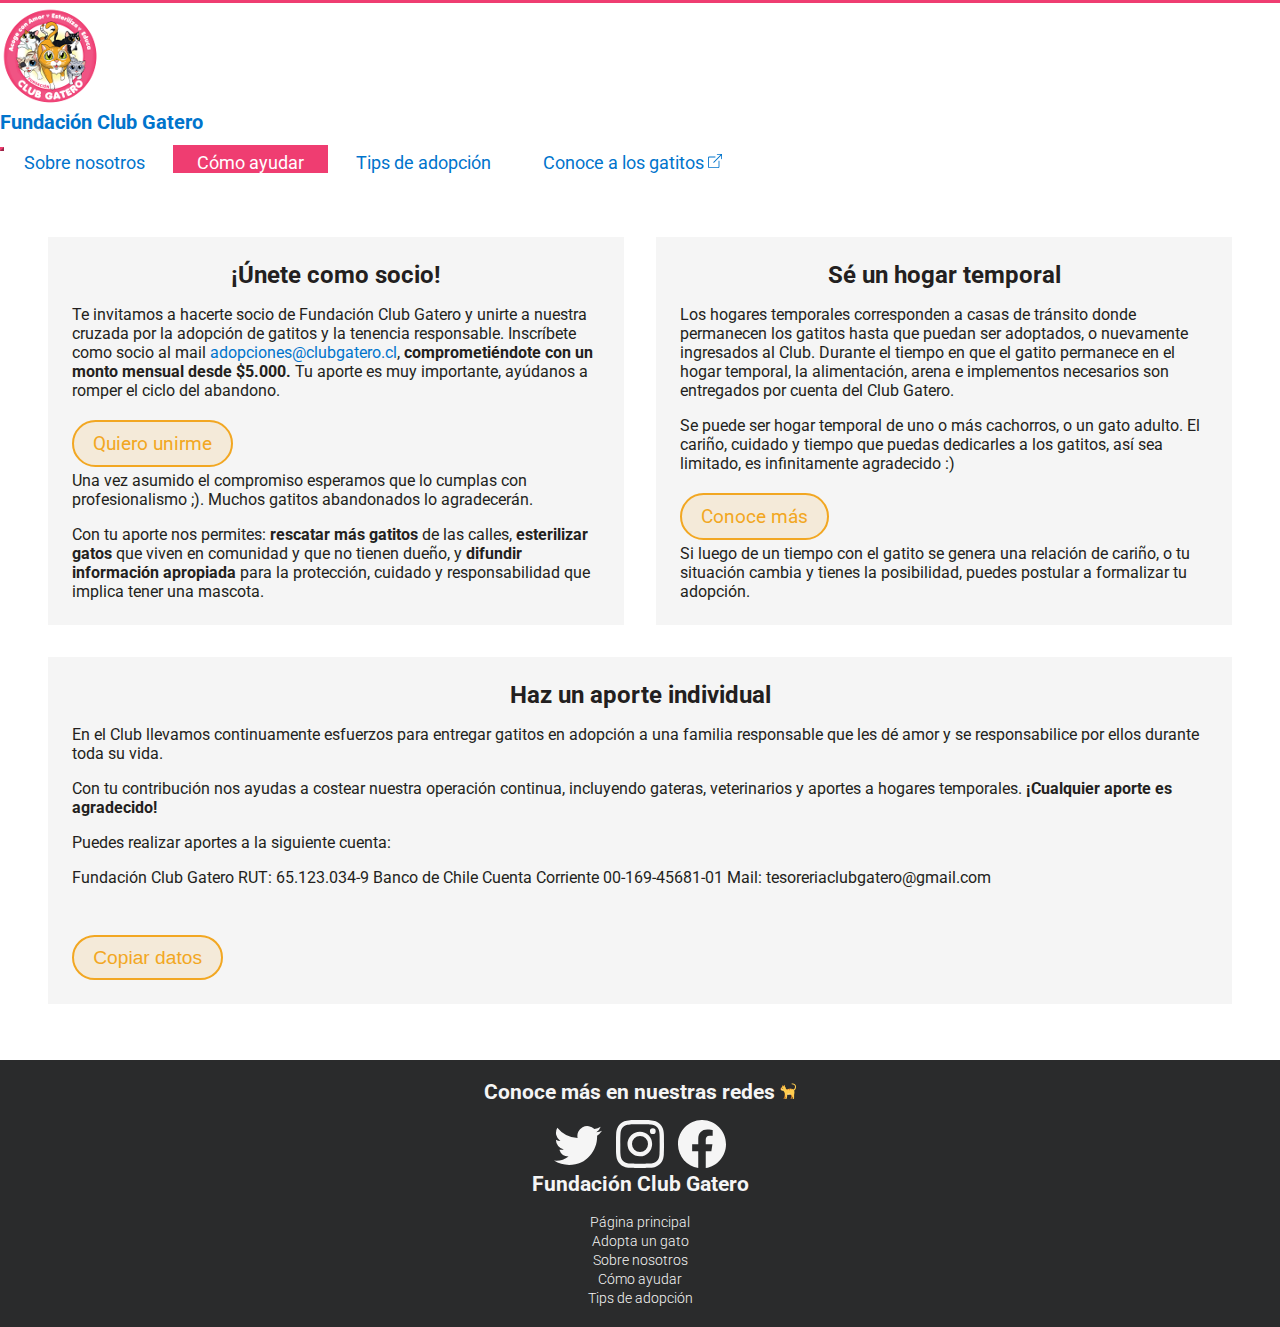
<file: pages/comoayudar.html>
<!DOCTYPE html>
<html lang="es">

<head>
    <meta charset="UTF-8">
    <meta http-equiv="X-UA-Compatible" content="IE=edge">
    <meta name="viewport" content="width=device-width, initial-scale=1.0">
    <meta name="description"
        content="¿Cómo ayudar a la Fundación? Somos un refugio en Ñuñoa y buscamos hogares para decenas de gatitos">
    <link rel="preconnect" href="https://fonts.googleapis.com">
    <link rel="preconnect" href="https://fonts.gstatic.com" crossorigin>
    <link href="https://fonts.googleapis.com/css2?family=Roboto:wght@300;400;700&display=swap" rel="stylesheet">
    <link href="https://cdn.jsdelivr.net/npm/bootstrap@5.2.3/dist/css/bootstrap.min.css" rel="stylesheet"
        integrity="sha384-rbsA2VBKQhggwzxH7pPCaAqO46MgnOM80zW1RWuH61DGLwZJEdK2Kadq2F9CUG65" crossorigin="anonymous">
    <link rel="stylesheet" href="../assets/main.css">
    <link rel="apple-touch-icon" sizes="180x180" href="../assets/favicon/apple-touch-icon.png">
    <link rel="icon" type="image/png" sizes="32x32" href="../assets/favicon/favicon-32x32.png">
    <link rel="icon" type="image/png" sizes="16x16" href="../assets/favicon/favicon-16x16.png">
    <!--Las imágenes de estos favicons fueron generadas y facilitadas por Twitter Twemoji:
    - Autor de las imágenes: Copyright 2020 Twitter, Inc y otros (https://github.com/twitter/twemoji)
    - Origen de las imágenes: https://github.com/twitter/twemoji/blob/master/assets/svg/1f408.svg
    - Licencia: CC-BY 4.0 (https://creativecommons.org/licenses/by/4.0/)-->
    <title>¿Cómo puedo ayudar? | Club Gatero</title>
</head>

<body>
    <header class="header">
        <nav class="navbar navbar-expand-lg navbar__custom">
            <div class="container-fluid">
                <div class="logospace">
                    <a class="navbar-brand" href="../index.html">
                        <img class="navbar__menuimage" src="../assets/logo_navbar.png" alt="Logo Club Gatero"
                            aria-current="page">
                        <h1 class="hide-xsm title h5 maintitle">Fundación Club Gatero</h1>
                    </a>
                </div>
                <button class="navbar-toggler brand-border" type="button" data-bs-toggle="collapse"
                    data-bs-target="#navbarNav" aria-controls="navbarNav" aria-expanded="false"
                    aria-label="Toggle navigation">
                    <span class="navbar-toggler-icon"></span>
                </button>
                <div class="collapse navbar-collapse justify-content-lg-end" id="navbarNav">
                    <ul class="navbar-nav">
                        <li class="nav-item">
                            <a href="../pages/about.html" class="nav-link">Sobre nosotros</a>
                        </li>
                        <li class="nav-item">
                            <a href="../pages/comoayudar.html" class="nav-link navbar__selected">Cómo ayudar</a>
                        </li>
                        <li class="nav-item">
                            <a href="../pages/tipsadopcion.html" class="nav-link">Tips de adopción</a>
                        </li>
                        <li class="nav-item">
                            <a href="https://www.facebook.com/ClubGatero/photos?tab=album&album_id=2031984460224814"
                                target="_blank" class="nav-link">Conoce a los gatitos
                                <svg xmlns="http://www.w3.org/2000/svg" width="16" height="16" fill="currentColor"
                                    class="bi bi-box-arrow-up-right bs_icon_sm" viewBox="0 0 16 16">
                                    <path fill-rule="evenodd"
                                        d="M8.636 3.5a.5.5 0 0 0-.5-.5H1.5A1.5 1.5 0 0 0 0 4.5v10A1.5 1.5 0 0 0 1.5 16h10a1.5 1.5 0 0 0 1.5-1.5V7.864a.5.5 0 0 0-1 0V14.5a.5.5 0 0 1-.5.5h-10a.5.5 0 0 1-.5-.5v-10a.5.5 0 0 1 .5-.5h6.636a.5.5 0 0 0 .5-.5z" />
                                    <path fill-rule="evenodd"
                                        d="M16 .5a.5.5 0 0 0-.5-.5h-5a.5.5 0 0 0 0 1h3.793L6.146 9.146a.5.5 0 1 0 .708.708L15 1.707V5.5a.5.5 0 0 0 1 0v-5z" />
                                </svg>
                            </a>
                        </li>
                    </ul>
                </div>
            </div>
        </nav>
    </header>

    <main class="content">
        <section class="content__main">
            <div class="medium_infobox d-flex flex-column text-md-start">
                <h2 class="text-center">¡Únete como socio!</h2>
                <p>Te invitamos a hacerte socio de Fundación Club Gatero y unirte a nuestra cruzada por la adopción de
                    gatitos y la tenencia responsable.
                    Inscríbete como socio al mail <a
                        href="mailto:adopciones@clubgatero.cl?subject=Quiero ser socio del Club">adopciones@clubgatero.cl</a>,
                    <strong>comprometiéndote con un monto
                        mensual desde
                        $5.000.</strong> Tu aporte es muy importante, ayúdanos a romper el ciclo del abandono.
                </p>
                <p class="buttonspace pb-3 align-self-center">
                    <a href="mailto:adopciones@clubgatero.cl?subject=Quiero ser socio del Club" class="content__button"
                        target="_blank">Quiero unirme</a>
                </p>
                <p>
                    Una vez asumido el compromiso esperamos que lo cumplas con profesionalismo ;). Muchos gatitos
                    abandonados lo agradecerán.
                </p>
                <p>
                    Con tu aporte nos permites: <strong>rescatar más gatitos</strong> de las calles,
                    <strong>esterilizar gatos</strong> que viven en comunidad y que no tienen dueño,</strong> y
                    <strong>difundir información apropiada</strong> para la protección, cuidado y responsabilidad
                    que implica tener una mascota.
                </p>
            </div>
            <div class="medium_infobox d-flex flex-column text-md-start">
                <h2>Sé un hogar temporal</h2>
                <p>
                    Los hogares temporales corresponden a casas de tránsito donde permanecen los gatitos hasta que
                    puedan
                    ser adoptados, o nuevamente ingresados al Club. Durante el tiempo en que el gatito permanece en el
                    hogar temporal, la alimentación, arena e implementos necesarios son entregados por cuenta del Club
                    Gatero.
                </p>
                <p>
                    Se puede ser hogar temporal de uno o más cachorros, o un gato adulto. El cariño, cuidado y tiempo
                    que puedas dedicarles a los gatitos, así sea limitado, es infinitamente agradecido :)
                </p>
                <p class="buttonspace pb-3 align-self-center">
                    <a href="../pages/adoptar.html#temporal" class="content__button">Conoce más</a>
                </p>
                <p>
                    Si luego de un tiempo con el gatito se genera una relación de cariño, o tu situación cambia y tienes
                    la posibilidad, puedes postular a formalizar tu adopción.
                </p>
            </div>
            <div class="medium_infobox d-flex flex-column text-md-start">
                <h2>Haz un aporte individual</h2>
                <p>En el Club llevamos continuamente esfuerzos para entregar gatitos en adopción a una familia
                    responsable que les dé amor y se responsabilice por ellos durante toda su vida.</p>
                <p>Con tu contribución nos ayudas a costear nuestra operación continua, incluyendo gateras, veterinarios
                    y aportes a hogares temporales. <strong>¡Cualquier aporte es agradecido!</strong></p>
                <p>Puedes realizar aportes a la siguiente cuenta:
                <ul class="mb-0 px-2 px-md-4" id="datosBanco">
                    <li class="d-block mb-0">Fundación Club Gatero</li>
                    <li class="d-block mb-0">RUT: 65.123.034-9</li>
                    <li class="d-block mb-0">Banco de Chile</li>
                    <li class="d-block mb-0">Cuenta Corriente 00-169-45681-01</li>
                    <li class="d-block mb-0">Mail: tesoreriaclubgatero@gmail.com</li>
                </ul>
                </p>
                <div id="copyPlaceholder"></div>
                <p class="buttonspace pb-3 align-self-center">
                    <button type="button" class="btn content__button lh-sm" id="copyAlertBtn">Copiar datos</button>
                </p>
            </div>
        </section>
    </main>

    <footer class="footercont">
        <div class="container">
            <div class="row d-flex">
                <div class="col col-12 col-md-5 order-0 order-md-1 mb-4 mb-md-0 text-center text-md-end">
                    <h3 class="h6 text-center text-md-end">
                        Conoce más en nuestras redes
                        <img src="../assets/favicon/favicon-16x16.png" alt="Emoji de gatito">
                    </h3>
                    <a href="https://twitter.com/clubgaterogrupo" target="_blank">
                        <svg xmlns="http://www.w3.org/2000/svg" width="16" height="16" fill="currentColor"
                            class="bi bi-twitter footercont__icon footercont__icon--tw" viewBox="0 0 16 16">
                            <title>Twitter</title>
                            <path
                                d="M5.026 15c6.038 0 9.341-5.003 9.341-9.334 0-.14 0-.282-.006-.422A6.685 6.685 0 0 0 16 3.542a6.658 6.658 0 0 1-1.889.518 3.301 3.301 0 0 0 1.447-1.817 6.533 6.533 0 0 1-2.087.793A3.286 3.286 0 0 0 7.875 6.03a9.325 9.325 0 0 1-6.767-3.429 3.289 3.289 0 0 0 1.018 4.382A3.323 3.323 0 0 1 .64 6.575v.045a3.288 3.288 0 0 0 2.632 3.218 3.203 3.203 0 0 1-.865.115 3.23 3.23 0 0 1-.614-.057 3.283 3.283 0 0 0 3.067 2.277A6.588 6.588 0 0 1 .78 13.58a6.32 6.32 0 0 1-.78-.045A9.344 9.344 0 0 0 5.026 15z" />
                        </svg>
                    </a>
                    <a href="https://www.instagram.com/clubgatero/" target="_blank">
                        <svg xmlns="http://www.w3.org/2000/svg" width="16" height="16" fill="currentColor"
                            class="bi bi-instagram footercont__icon footercont__icon--ig" viewBox="0 0 16 16">
                            <title>Instagram</title>
                            <path
                                d="M8 0C5.829 0 5.556.01 4.703.048 3.85.088 3.269.222 2.76.42a3.917 3.917 0 0 0-1.417.923A3.927 3.927 0 0 0 .42 2.76C.222 3.268.087 3.85.048 4.7.01 5.555 0 5.827 0 8.001c0 2.172.01 2.444.048 3.297.04.852.174 1.433.372 1.942.205.526.478.972.923 1.417.444.445.89.719 1.416.923.51.198 1.09.333 1.942.372C5.555 15.99 5.827 16 8 16s2.444-.01 3.298-.048c.851-.04 1.434-.174 1.943-.372a3.916 3.916 0 0 0 1.416-.923c.445-.445.718-.891.923-1.417.197-.509.332-1.09.372-1.942C15.99 10.445 16 10.173 16 8s-.01-2.445-.048-3.299c-.04-.851-.175-1.433-.372-1.941a3.926 3.926 0 0 0-.923-1.417A3.911 3.911 0 0 0 13.24.42c-.51-.198-1.092-.333-1.943-.372C10.443.01 10.172 0 7.998 0h.003zm-.717 1.442h.718c2.136 0 2.389.007 3.232.046.78.035 1.204.166 1.486.275.373.145.64.319.92.599.28.28.453.546.598.92.11.281.24.705.275 1.485.039.843.047 1.096.047 3.231s-.008 2.389-.047 3.232c-.035.78-.166 1.203-.275 1.485a2.47 2.47 0 0 1-.599.919c-.28.28-.546.453-.92.598-.28.11-.704.24-1.485.276-.843.038-1.096.047-3.232.047s-2.39-.009-3.233-.047c-.78-.036-1.203-.166-1.485-.276a2.478 2.478 0 0 1-.92-.598 2.48 2.48 0 0 1-.6-.92c-.109-.281-.24-.705-.275-1.485-.038-.843-.046-1.096-.046-3.233 0-2.136.008-2.388.046-3.231.036-.78.166-1.204.276-1.486.145-.373.319-.64.599-.92.28-.28.546-.453.92-.598.282-.11.705-.24 1.485-.276.738-.034 1.024-.044 2.515-.045v.002zm4.988 1.328a.96.96 0 1 0 0 1.92.96.96 0 0 0 0-1.92zm-4.27 1.122a4.109 4.109 0 1 0 0 8.217 4.109 4.109 0 0 0 0-8.217zm0 1.441a2.667 2.667 0 1 1 0 5.334 2.667 2.667 0 0 1 0-5.334z" />
                        </svg>
                    </a>
                    <a href="https://www.facebook.com/ClubGatero/" target="_blank">
                        <svg xmlns="http://www.w3.org/2000/svg" width="16" height="16" fill="currentColor"
                            class="bi bi-facebook footercont__icon footercont__icon--fb" viewBox="0 0 16 16">
                            <title>Facebook</title>
                            <path
                                d="M16 8.049c0-4.446-3.582-8.05-8-8.05C3.58 0-.002 3.603-.002 8.05c0 4.017 2.926 7.347 6.75 7.951v-5.625h-2.03V8.05H6.75V6.275c0-2.017 1.195-3.131 3.022-3.131.876 0 1.791.157 1.791.157v1.98h-1.009c-.993 0-1.303.621-1.303 1.258v1.51h2.218l-.354 2.326H9.25V16c3.824-.604 6.75-3.934 6.75-7.951z" />
                        </svg>
                    </a>
                </div>
                <div class="col col-12 col-md-7 order-1 order-md-0 text-center text-md-start">
                    <h3 class="h6 text-center text-md-start">Fundación Club Gatero</h3>
                    <nav class="footernav">
                        <li><a href="../index.html" class="footernav__link">Página principal</a></li>
                        <li><a href="../pages/adoptar.html" class="footernav__link">Adopta un gato</a></li>
                        <li><a href="../pages/about.html" class="footernav__link">Sobre nosotros</a></li>
                        <li><a href="../pages/comoayudar.html" class="footernav__link">Cómo ayudar</a></li>
                        <li><a href="../pages/tipsadopcion.html" class="footernav__link">Tips de adopción</a></li>
                    </nav>

                </div>
            </div>
        </div>
    </footer>
    <script src="https://cdn.jsdelivr.net/npm/bootstrap@5.2.3/dist/js/bootstrap.bundle.min.js"
        integrity="sha384-kenU1KFdBIe4zVF0s0G1M5b4hcpxyD9F7jL+jjXkk+Q2h455rYXK/7HAuoJl+0I4"
        crossorigin="anonymous"></script>
    <script src="../scripts/copy_alert.js"></script>
</body>

</html>
</file>
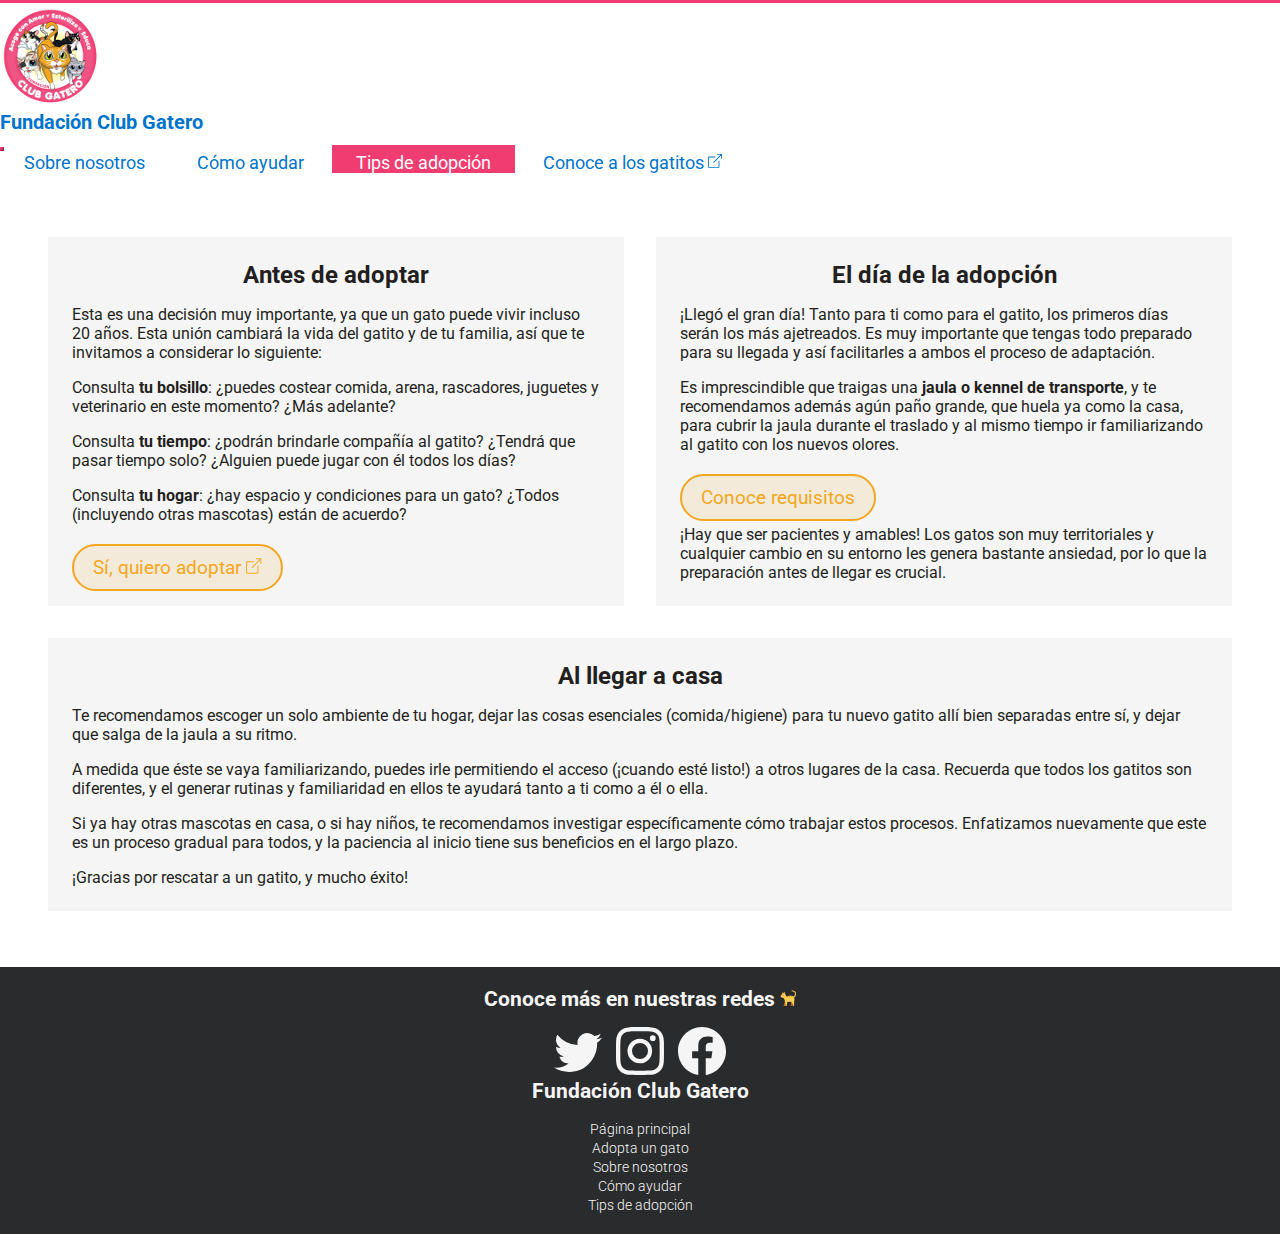
<file: pages/tipsadopcion.html>
<!DOCTYPE html>
<html lang="es">

<head>
    <meta charset="UTF-8">
    <meta http-equiv="X-UA-Compatible" content="IE=edge">
    <meta name="viewport" content="width=device-width, initial-scale=1.0">
    <meta name="description"
        content="¿Qué debo saber antes de adoptar a un gato? Antes, durante y después de que llegue un gato a casa">
    <link rel="preconnect" href="https://fonts.googleapis.com">
    <link rel="preconnect" href="https://fonts.gstatic.com" crossorigin>
    <link href="https://fonts.googleapis.com/css2?family=Roboto:wght@300;400;700&display=swap" rel="stylesheet">
    <link href="https://cdn.jsdelivr.net/npm/bootstrap@5.2.3/dist/css/bootstrap.min.css" rel="stylesheet"
        integrity="sha384-rbsA2VBKQhggwzxH7pPCaAqO46MgnOM80zW1RWuH61DGLwZJEdK2Kadq2F9CUG65" crossorigin="anonymous">
    <link rel="stylesheet" href="../assets/main.css">
    <link rel="apple-touch-icon" sizes="180x180" href="../assets/favicon/apple-touch-icon.png">
    <link rel="icon" type="image/png" sizes="32x32" href="../assets/favicon/favicon-32x32.png">
    <link rel="icon" type="image/png" sizes="16x16" href="../assets/favicon/favicon-16x16.png">
    <!--Las imágenes de estos favicons fueron generadas y facilitadas por Twitter Twemoji:
    - Autor de las imágenes: Copyright 2020 Twitter, Inc y otros (https://github.com/twitter/twemoji)
    - Origen de las imágenes: https://github.com/twitter/twemoji/blob/master/assets/svg/1f408.svg
    - Licencia: CC-BY 4.0 (https://creativecommons.org/licenses/by/4.0/)-->
    <title>Tips antes, durante y después de adoptar | Club Gatero</title>
</head>

<body>
    <header class="header">
        <nav class="navbar navbar-expand-lg navbar__custom">
            <div class="container-fluid">
                <div class="logospace">
                    <a class="navbar-brand" href="../index.html">
                        <img class="navbar__menuimage" src="../assets/logo_navbar.png" alt="Logo Club Gatero"
                            aria-current="page">
                        <h1 class="hide-xsm title h5 maintitle">Fundación Club Gatero</h1>
                    </a>
                </div>
                <button class="navbar-toggler brand-border" type="button" data-bs-toggle="collapse"
                    data-bs-target="#navbarNav" aria-controls="navbarNav" aria-expanded="false"
                    aria-label="Toggle navigation">
                    <span class="navbar-toggler-icon"></span>
                </button>
                <div class="collapse navbar-collapse justify-content-lg-end" id="navbarNav">
                    <ul class="navbar-nav">
                        <li class="nav-item">
                            <a href="../pages/about.html" class="nav-link">Sobre nosotros</a>
                        </li>
                        <li class="nav-item">
                            <a href="../pages/comoayudar.html" class="nav-link">Cómo ayudar</a>
                        </li>
                        <li class="nav-item">
                            <a href="../pages/tipsadopcion.html" class="nav-link navbar__selected">Tips de adopción</a>
                        </li>
                        <li class="nav-item">
                            <a href="https://www.facebook.com/ClubGatero/photos?tab=album&album_id=2031984460224814"
                                target="_blank" class="nav-link">Conoce a los gatitos
                                <svg xmlns="http://www.w3.org/2000/svg" width="16" height="16" fill="currentColor"
                                    class="bi bi-box-arrow-up-right bs_icon_sm" viewBox="0 0 16 16">
                                    <path fill-rule="evenodd"
                                        d="M8.636 3.5a.5.5 0 0 0-.5-.5H1.5A1.5 1.5 0 0 0 0 4.5v10A1.5 1.5 0 0 0 1.5 16h10a1.5 1.5 0 0 0 1.5-1.5V7.864a.5.5 0 0 0-1 0V14.5a.5.5 0 0 1-.5.5h-10a.5.5 0 0 1-.5-.5v-10a.5.5 0 0 1 .5-.5h6.636a.5.5 0 0 0 .5-.5z" />
                                    <path fill-rule="evenodd"
                                        d="M16 .5a.5.5 0 0 0-.5-.5h-5a.5.5 0 0 0 0 1h3.793L6.146 9.146a.5.5 0 1 0 .708.708L15 1.707V5.5a.5.5 0 0 0 1 0v-5z" />
                                </svg>
                            </a>
                        </li>
                    </ul>
                </div>
            </div>
        </nav>
    </header>

    <main class="content">
        <section class="content__main">
            <div class="medium_infobox d-flex flex-column text-md-start">
                <h2 class="text-center">Antes de adoptar</h2>
                <p>
                    Esta es una decisión muy importante, ya que un gato puede vivir incluso 20 años. Esta unión cambiará
                    la vida del gatito y de
                    tu familia, así que te invitamos a considerar lo siguiente:
                </p>
                <p>
                    Consulta <strong>tu bolsillo</strong>: ¿puedes costear comida, arena,
                    rascadores, juguetes y
                    veterinario en este momento? ¿Más adelante?</p>
                <p>Consulta <strong>tu tiempo</strong>: ¿podrán brindarle compañía al gatito?
                    ¿Tendrá que pasar
                    tiempo solo? ¿Alguien puede jugar con él todos los días?</p>
                <p>Consulta <strong>tu hogar</strong>: ¿hay espacio y condiciones para un
                    gato? ¿Todos (incluyendo otras
                    mascotas) están de acuerdo?</p>
                <p class="buttonspace pb-3 align-self-center"><a
                        href="https://docs.google.com/forms/d/e/1FAIpQLSdsTlBYouf5mgtg8PmholpjbQv_qxs9h6-eszsVuX3IhewEtw/viewform"
                        class="content__button" target="_blank">Sí, quiero adoptar
                        <svg xmlns="http://www.w3.org/2000/svg" width="16" height="16" fill="currentColor"
                            class="bi bi-box-arrow-up-right bs_icon_sm" viewBox="0 0 16 16">
                            <path fill-rule="evenodd"
                                d="M8.636 3.5a.5.5 0 0 0-.5-.5H1.5A1.5 1.5 0 0 0 0 4.5v10A1.5 1.5 0 0 0 1.5 16h10a1.5 1.5 0 0 0 1.5-1.5V7.864a.5.5 0 0 0-1 0V14.5a.5.5 0 0 1-.5.5h-10a.5.5 0 0 1-.5-.5v-10a.5.5 0 0 1 .5-.5h6.636a.5.5 0 0 0 .5-.5z" />
                            <path fill-rule="evenodd"
                                d="M16 .5a.5.5 0 0 0-.5-.5h-5a.5.5 0 0 0 0 1h3.793L6.146 9.146a.5.5 0 1 0 .708.708L15 1.707V5.5a.5.5 0 0 0 1 0v-5z" />
                        </svg>
                    </a></p>
            </div>
            <div class="medium_infobox d-flex flex-column text-md-start">
                <h2>El día de la adopción</h2>
                <p>
                    ¡Llegó el gran día! Tanto para ti como para el gatito, los primeros días serán los más ajetreados.
                    Es muy importante que tengas todo preparado para su llegada y así facilitarles a ambos el proceso de
                    adaptación.
                </p>
                <p>
                    Es imprescindible que traigas una <strong>jaula o kennel de transporte</strong>, y te recomendamos
                    además agún paño grande, que huela ya como la casa, para cubrir la jaula durante el traslado y al
                    mismo tiempo ir familiarizando al gatito con los nuevos olores.
                </p>
                <p class="buttonspace pb-3 align-self-center">
                    <a href="../pages/adoptar.html#adoptar" class="content__button">Conoce requisitos</a>
                </p>
                <p>¡Hay que ser pacientes y amables! Los gatos son muy territoriales y cualquier cambio en su entorno
                    les genera bastante ansiedad, por lo que la preparación antes de llegar es crucial.</p>
            </div>
            <div class="medium_infobox d-flex flex-column text-md-start">
                <h2>Al llegar a casa</h2>
                <p>Te recomendamos escoger un solo ambiente de tu hogar, dejar las cosas
                    esenciales (comida/higiene) para tu nuevo gatito allí bien separadas entre sí, y dejar que salga de
                    la jaula a su ritmo.</p>
                <p>A medida que éste se vaya familiarizando, puedes irle permitiendo el acceso (¡cuando esté listo!) a
                    otros lugares de la casa. Recuerda que todos los gatitos son diferentes, y el generar rutinas y
                    familiaridad en ellos te ayudará tanto a ti como a él o ella.</p>
                <p>Si ya hay otras mascotas en casa, o si hay niños, te recomendamos investigar específicamente cómo
                    trabajar estos procesos. Enfatizamos nuevamente que este es un proceso gradual para todos, y la
                    paciencia al inicio tiene sus beneficios en el largo plazo.</p>
                <p>¡Gracias por rescatar a un gatito, y mucho éxito!</p>
            </div>
        </section>
    </main>

    <footer class="footercont">
        <div class="container">
            <div class="row d-flex">
                <div class="col col-12 col-md-5 order-0 order-md-1 mb-4 mb-md-0 text-center text-md-end">
                    <h3 class="h6 text-center text-md-end">
                        Conoce más en nuestras redes
                        <img src="../assets/favicon/favicon-16x16.png" alt="Emoji de gatito">
                    </h3>
                    <a href="https://twitter.com/clubgaterogrupo" target="_blank">
                        <svg xmlns="http://www.w3.org/2000/svg" width="16" height="16" fill="currentColor"
                            class="bi bi-twitter footercont__icon footercont__icon--tw" viewBox="0 0 16 16">
                            <title>Twitter</title>
                            <path
                                d="M5.026 15c6.038 0 9.341-5.003 9.341-9.334 0-.14 0-.282-.006-.422A6.685 6.685 0 0 0 16 3.542a6.658 6.658 0 0 1-1.889.518 3.301 3.301 0 0 0 1.447-1.817 6.533 6.533 0 0 1-2.087.793A3.286 3.286 0 0 0 7.875 6.03a9.325 9.325 0 0 1-6.767-3.429 3.289 3.289 0 0 0 1.018 4.382A3.323 3.323 0 0 1 .64 6.575v.045a3.288 3.288 0 0 0 2.632 3.218 3.203 3.203 0 0 1-.865.115 3.23 3.23 0 0 1-.614-.057 3.283 3.283 0 0 0 3.067 2.277A6.588 6.588 0 0 1 .78 13.58a6.32 6.32 0 0 1-.78-.045A9.344 9.344 0 0 0 5.026 15z" />
                        </svg>
                    </a>
                    <a href="https://www.instagram.com/clubgatero/" target="_blank">
                        <svg xmlns="http://www.w3.org/2000/svg" width="16" height="16" fill="currentColor"
                            class="bi bi-instagram footercont__icon footercont__icon--ig" viewBox="0 0 16 16">
                            <title>Instagram</title>
                            <path
                                d="M8 0C5.829 0 5.556.01 4.703.048 3.85.088 3.269.222 2.76.42a3.917 3.917 0 0 0-1.417.923A3.927 3.927 0 0 0 .42 2.76C.222 3.268.087 3.85.048 4.7.01 5.555 0 5.827 0 8.001c0 2.172.01 2.444.048 3.297.04.852.174 1.433.372 1.942.205.526.478.972.923 1.417.444.445.89.719 1.416.923.51.198 1.09.333 1.942.372C5.555 15.99 5.827 16 8 16s2.444-.01 3.298-.048c.851-.04 1.434-.174 1.943-.372a3.916 3.916 0 0 0 1.416-.923c.445-.445.718-.891.923-1.417.197-.509.332-1.09.372-1.942C15.99 10.445 16 10.173 16 8s-.01-2.445-.048-3.299c-.04-.851-.175-1.433-.372-1.941a3.926 3.926 0 0 0-.923-1.417A3.911 3.911 0 0 0 13.24.42c-.51-.198-1.092-.333-1.943-.372C10.443.01 10.172 0 7.998 0h.003zm-.717 1.442h.718c2.136 0 2.389.007 3.232.046.78.035 1.204.166 1.486.275.373.145.64.319.92.599.28.28.453.546.598.92.11.281.24.705.275 1.485.039.843.047 1.096.047 3.231s-.008 2.389-.047 3.232c-.035.78-.166 1.203-.275 1.485a2.47 2.47 0 0 1-.599.919c-.28.28-.546.453-.92.598-.28.11-.704.24-1.485.276-.843.038-1.096.047-3.232.047s-2.39-.009-3.233-.047c-.78-.036-1.203-.166-1.485-.276a2.478 2.478 0 0 1-.92-.598 2.48 2.48 0 0 1-.6-.92c-.109-.281-.24-.705-.275-1.485-.038-.843-.046-1.096-.046-3.233 0-2.136.008-2.388.046-3.231.036-.78.166-1.204.276-1.486.145-.373.319-.64.599-.92.28-.28.546-.453.92-.598.282-.11.705-.24 1.485-.276.738-.034 1.024-.044 2.515-.045v.002zm4.988 1.328a.96.96 0 1 0 0 1.92.96.96 0 0 0 0-1.92zm-4.27 1.122a4.109 4.109 0 1 0 0 8.217 4.109 4.109 0 0 0 0-8.217zm0 1.441a2.667 2.667 0 1 1 0 5.334 2.667 2.667 0 0 1 0-5.334z" />
                        </svg>
                    </a>
                    <a href="https://www.facebook.com/ClubGatero/" target="_blank">
                        <svg xmlns="http://www.w3.org/2000/svg" width="16" height="16" fill="currentColor"
                            class="bi bi-facebook footercont__icon footercont__icon--fb" viewBox="0 0 16 16">
                            <title>Facebook</title>
                            <path
                                d="M16 8.049c0-4.446-3.582-8.05-8-8.05C3.58 0-.002 3.603-.002 8.05c0 4.017 2.926 7.347 6.75 7.951v-5.625h-2.03V8.05H6.75V6.275c0-2.017 1.195-3.131 3.022-3.131.876 0 1.791.157 1.791.157v1.98h-1.009c-.993 0-1.303.621-1.303 1.258v1.51h2.218l-.354 2.326H9.25V16c3.824-.604 6.75-3.934 6.75-7.951z" />
                        </svg>
                    </a>
                </div>
                <div class="col col-12 col-md-7 order-1 order-md-0 text-center text-md-start">
                    <h3 class="h6 text-center text-md-start">Fundación Club Gatero</h3>
                    <nav class="footernav">
                        <li><a href="../index.html" class="footernav__link">Página principal</a></li>
                        <li><a href="../pages/adoptar.html" class="footernav__link">Adopta un gato</a></li>
                        <li><a href="../pages/about.html" class="footernav__link">Sobre nosotros</a></li>
                        <li><a href="../pages/comoayudar.html" class="footernav__link">Cómo ayudar</a></li>
                        <li><a href="../pages/tipsadopcion.html" class="footernav__link">Tips de adopción</a></li>
                    </nav>

                </div>
            </div>
        </div>
    </footer>
    <script src="https://cdn.jsdelivr.net/npm/bootstrap@5.2.3/dist/js/bootstrap.bundle.min.js"
        integrity="sha384-kenU1KFdBIe4zVF0s0G1M5b4hcpxyD9F7jL+jjXkk+Q2h455rYXK/7HAuoJl+0I4"
        crossorigin="anonymous"></script>
</body>

</html>
</file>
<file: assets/main.css>
@charset "UTF-8";
/* Resets y cross-site */
* {
  margin: 0;
  padding: 0;
  box-sizing: border-box;
}

body {
  background-color: #fff;
  color: #231f20;
}

li {
  list-style-type: none;
  display: inline-block;
}

a {
  text-decoration: none;
  color: inherit;
}

h1,
h2,
h3,
h4 {
  width: 100%;
}

html,
body,
h1,
h2,
h3,
h4,
p,
div,
span,
.title {
  font-family: "Roboto", sans-serif;
}

strong {
  font-weight: 700;
}

.bs_icon {
  width: 1em;
}
.bs_icon_sm {
  width: 0.8em;
}

/* Header, navbar */
.header {
  background-color: #fff;
  border-top: 3px solid #ef3d71;
  padding-top: 3px;
}

header,
header.header {
  overflow-x: hidden;
}

.navbar__custom {
  margin: 0 auto;
}
.navbar__imagecont {
  margin: 0 10px;
}
.navbar__menuimage {
  border-radius: 50%;
  width: 100px;
  height: 100px;
  transition: background-color 0.2s ease;
}
.navbar__menuimage:hover, .navbar__menuimage:focus {
  background-color: #ef3d71;
}
.navbar__selected, header .nav-item a:hover,
header .nav-item a:focus {
  background-color: #ef3d71;
  color: #fff;
}

header .nav-item a.nav-link {
  padding: 0.5rem 1.5rem;
  text-align: center;
  font-weight: 400;
  font-size: 1.1rem;
  transition: background-color 0.2s ease;
}
@media (max-width: 991px) {
  .collapse.show li:first-of-type {
    margin-top: 10px;
  }
}
.maintitle {
  transition: color 0.2s ease-in;
}
.maintitle:hover, .maintitle:active {
  color: #ef3d71;
}

.hide-xsm {
  display: none;
}

@media (min-width: 380px) {
  .hide-xsm {
    display: inline-block;
    font-size: 16px;
  }
}
@media (min-width: 440px) {
  .hide-xsm {
    font-size: 20px;
  }
}
/* Contenido en sí, contenedores, cajas, etc. */
.brand-color {
  color: #ef3d71;
}
.brand-border {
  border-color: #ef3d71;
}
.brand-bg {
  background-color: #ef3d71;
}

a {
  color: hsl(206deg, 100%, 40%);
}
a:hover, a:active {
  color: hsl(206deg, 100%, 52%);
}

h2 {
  font-size: 1.5rem;
  text-align: center;
  margin-bottom: 1rem;
}

h3 {
  font-size: 1.3rem;
  text-align: center;
  margin-bottom: 1rem;
}

.content {
  margin-top: 3rem;
}
.content__mosaic {
  width: 100%;
  padding: 0 0 20px;
  text-align: center;
  min-height: 200px;
}
.content__mosaic h1 {
  margin-bottom: 2rem;
}
.content__mosaic__img {
  width: 95%;
  max-width: 500px;
}
.content__main {
  width: 95%;
  margin: 0 auto;
  display: flex;
  justify-content: center;
  flex-wrap: wrap;
}
.content__button {
  border: 2px solid #f2a722;
  color: #f2a722;
  font-size: 1.2rem;
  padding: 0.5em 1em;
  border-radius: 1.5em;
  background-color: rgba(242, 167, 34, 0.1333333333);
  transition: background-color 0.2s ease-in-out, border-color 0.2s, border 0.2s, color 0.2s;
}
.content__button:hover {
  background-color: #f2a722;
  color: #231f20;
  border: 2px solid #231f20;
}
.content__button:focus {
  background-color: #f2a722;
  color: #231f20;
  border: 2px solid #231f20;
}
.content p,
.content li {
  margin-bottom: 1rem;
}
.content p:last-of-type {
  margin-bottom: 0;
}

.tw-container {
  max-width: 700px;
  min-height: 200px;
}

.medium_infobox {
  flex: 1 1 400px;
  min-height: 200px;
  background-color: #f5f5f5;
  margin: 1rem;
  padding: 1.5rem;
  display: inline-block;
}

.buttonspace {
  display: inline-block;
  margin: 1rem 0 0;
}

.big_infobox {
  min-height: 200px;
  margin: 1rem;
  padding: 1.5rem;
}
.big_infobox h2 {
  border-bottom: 3px solid #f5f5f5;
  margin-bottom: 1.2rem;
}
.big_infobox ul,
.big_infobox ol {
  margin-bottom: 0;
}
.big_infobox p.buttonspace {
  display: block;
  text-align: center;
  margin: 2rem 1rem 1rem;
}
.big_infobox__list {
  padding-left: 1em;
}
.big_infobox__list li {
  display: block;
  margin: 0.25em 0;
}
.big_infobox__img {
  width: 95%;
  max-width: 400px;
}

.infobox__img {
  width: 100%;
  max-width: 500px;
  max-height: 300px;
  margin-bottom: 1rem;
}

/*Footer, finales */
.footercont {
  width: 100%;
  background-color: #2a2b2c;
  min-height: 100px;
  margin: 2.5rem auto 0;
  padding: 20px 10px;
  text-align: center;
}
.footercont h3 {
  color: #f5f5f5;
}
.footercont__icon {
  color: #f5f5f5;
  width: 3em;
  height: 3em;
  margin: 0 5px;
  transition: color 0.2s ease-in;
}
.footercont__icon--tw:hover, .footercont__icon--tw:active, .footercont__icon--tw:focus {
  color: #1e9cea;
}
.footercont__icon--fb:hover, .footercont__icon--fb:active, .footercont__icon--fb:focus {
  color: #4267b2;
}
.footercont__icon--ig:hover, .footercont__icon--ig:active, .footercont__icon--ig:focus {
  color: #962fbf;
}

.footernav nav {
  display: block;
}
.footernav li {
  display: block;
}
.footernav__link {
  color: #f5f5f5;
  font-weight: 300;
  font-size: 0.9em;
}
.footernav__link:hover, .footernav__link:active, .footernav__link:focus {
  color: #ef3d71;
}/*# sourceMappingURL=main.css.map */
</file>
